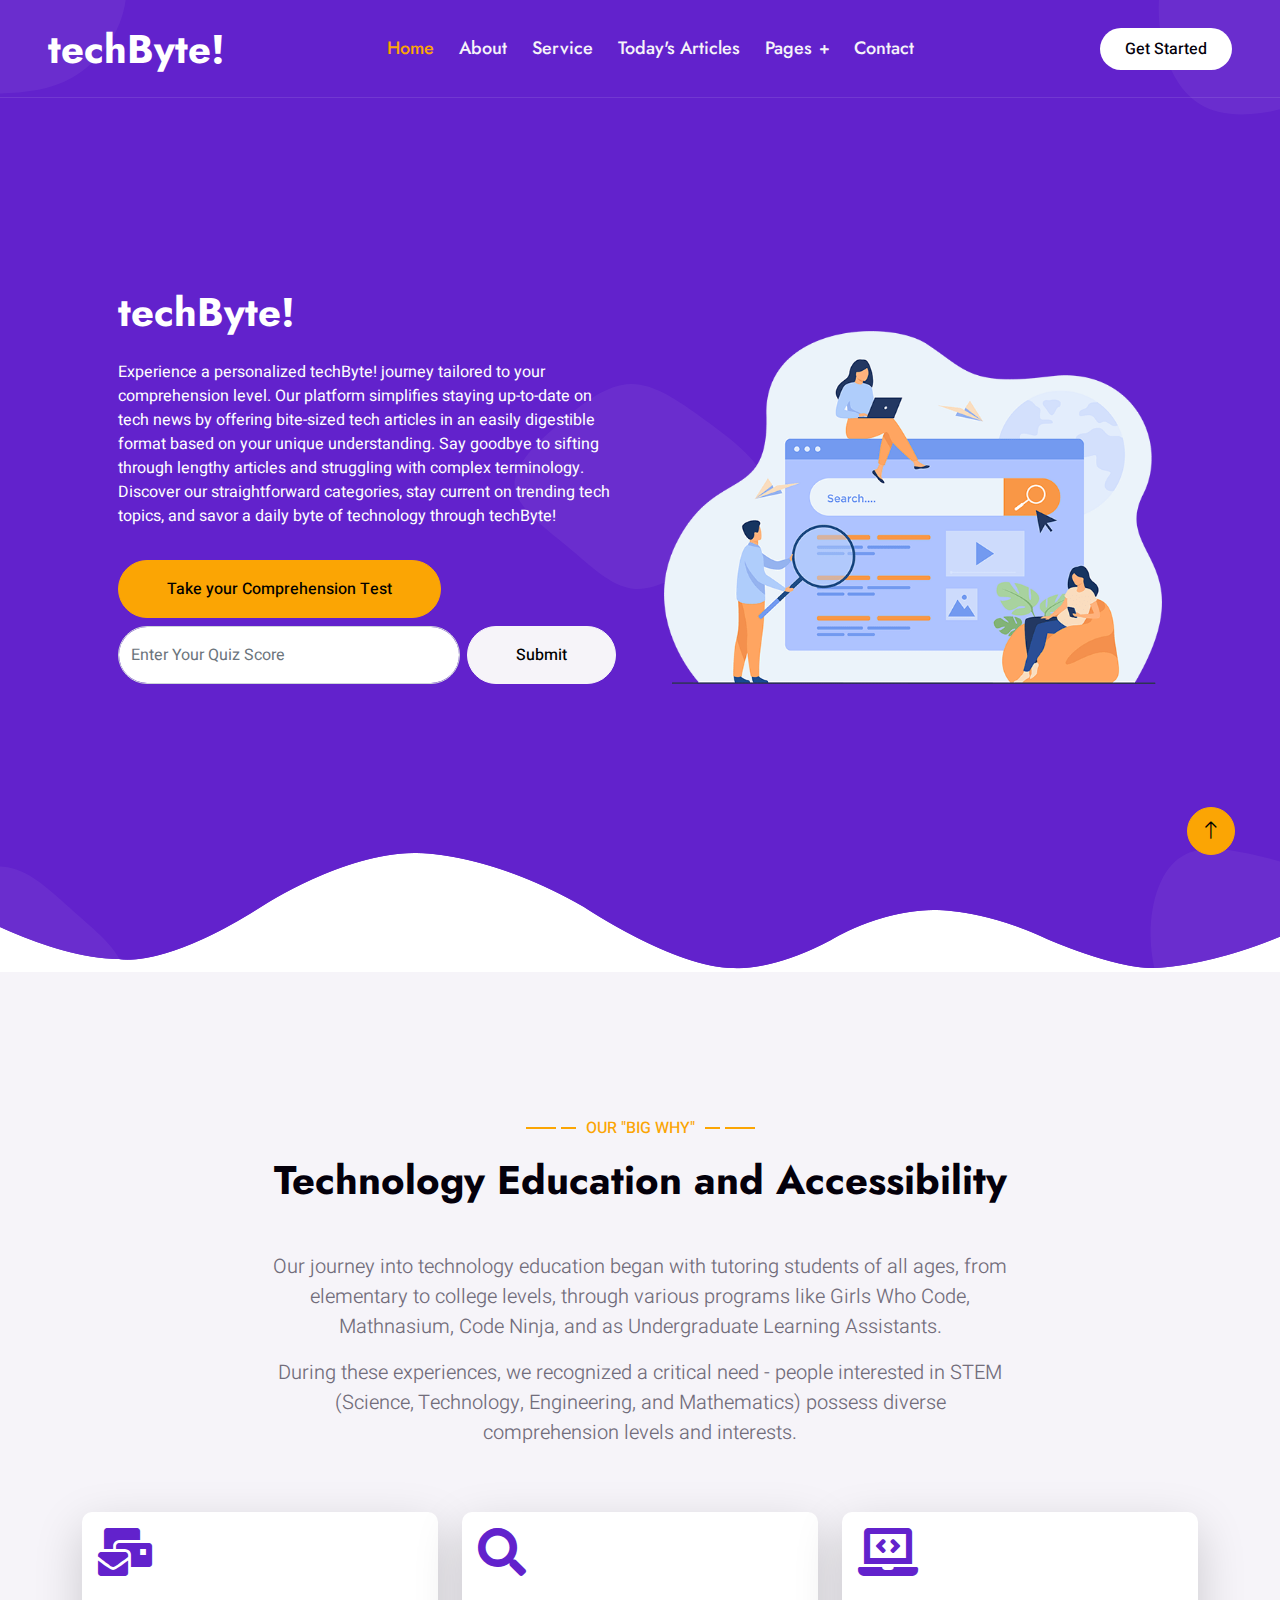
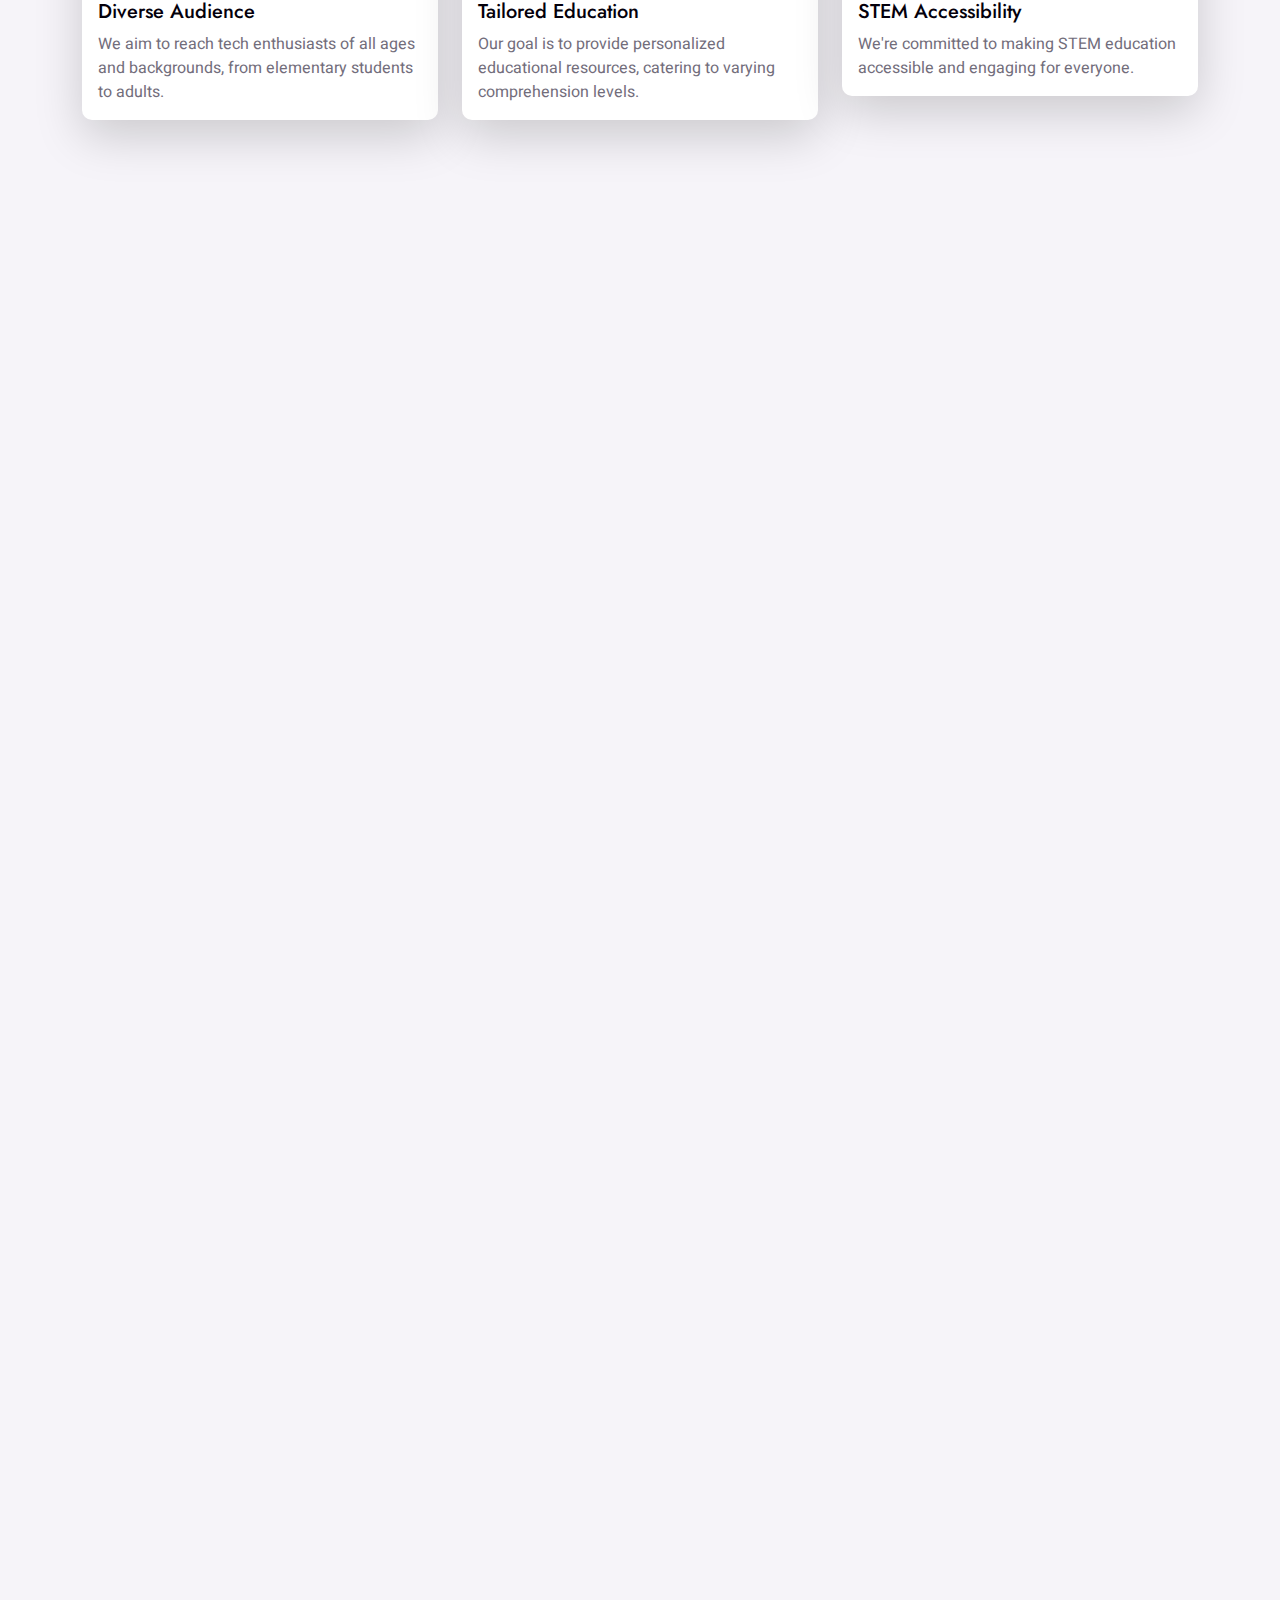
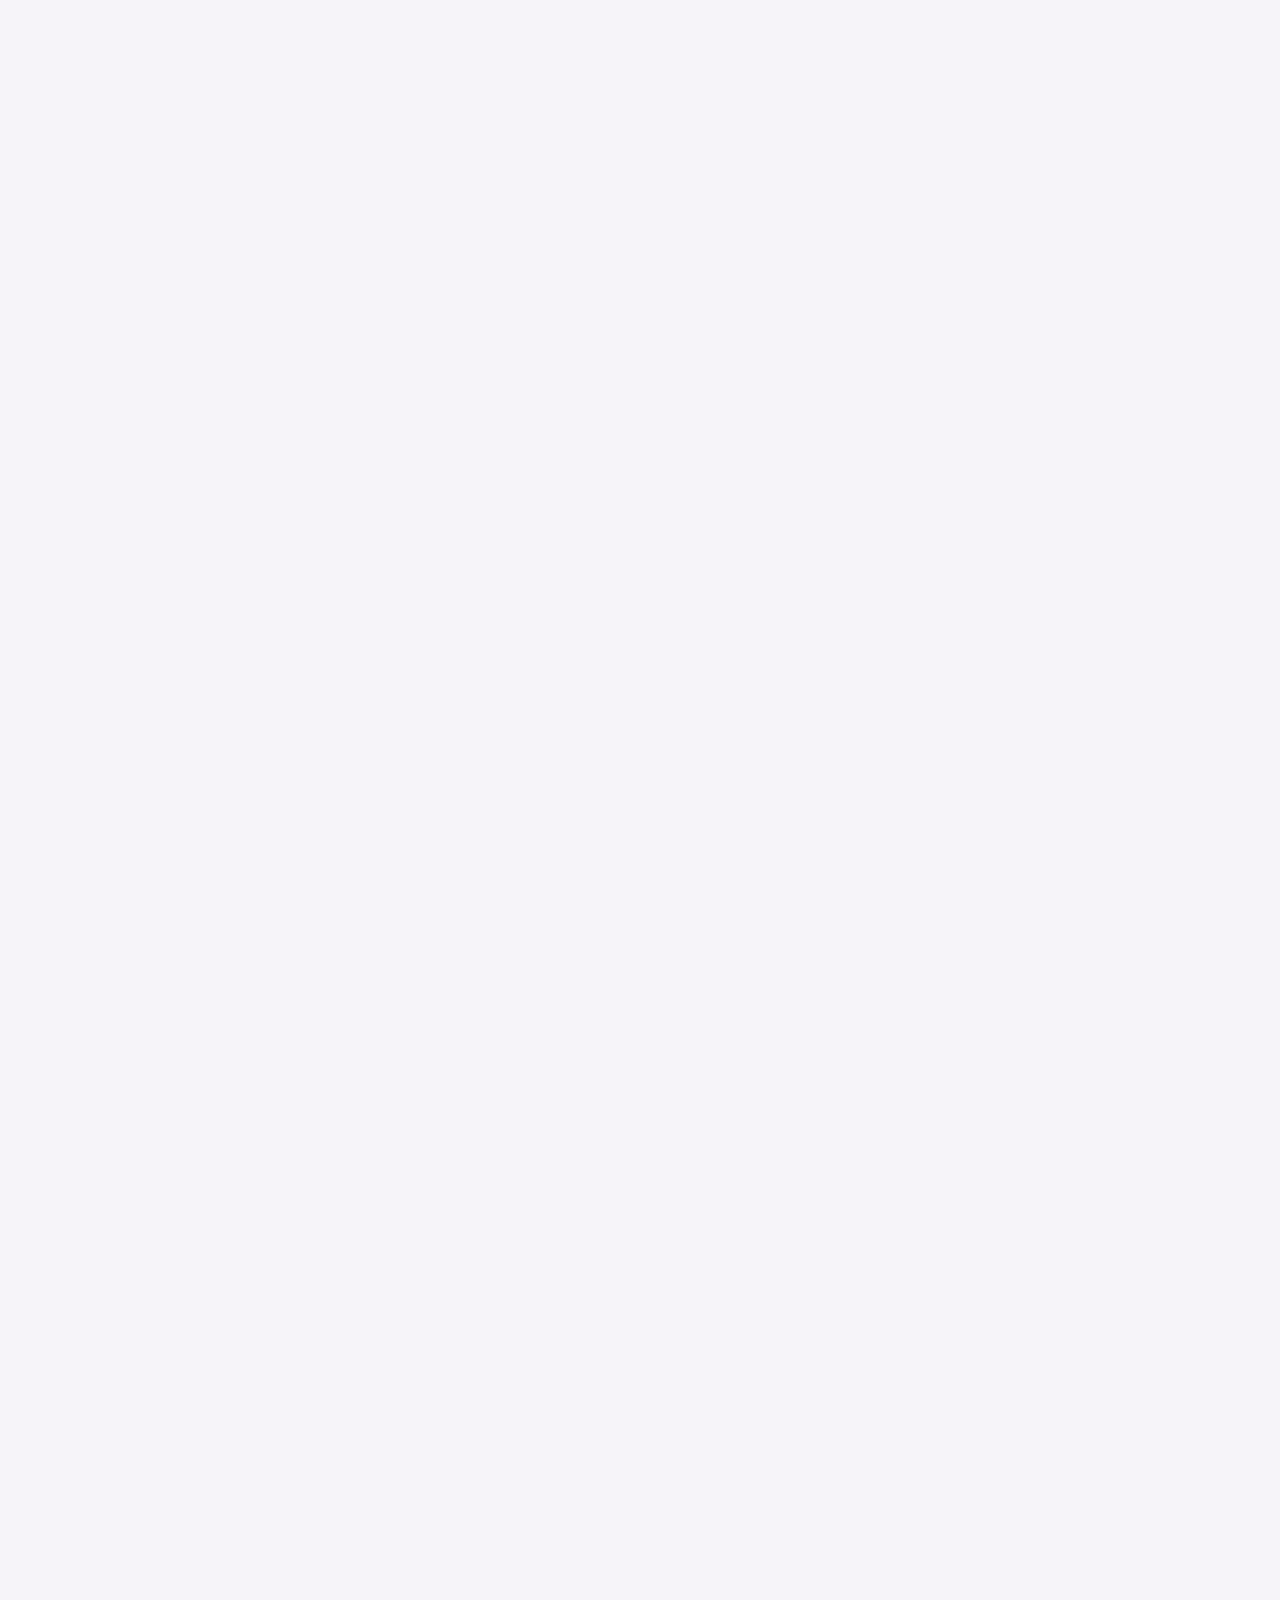
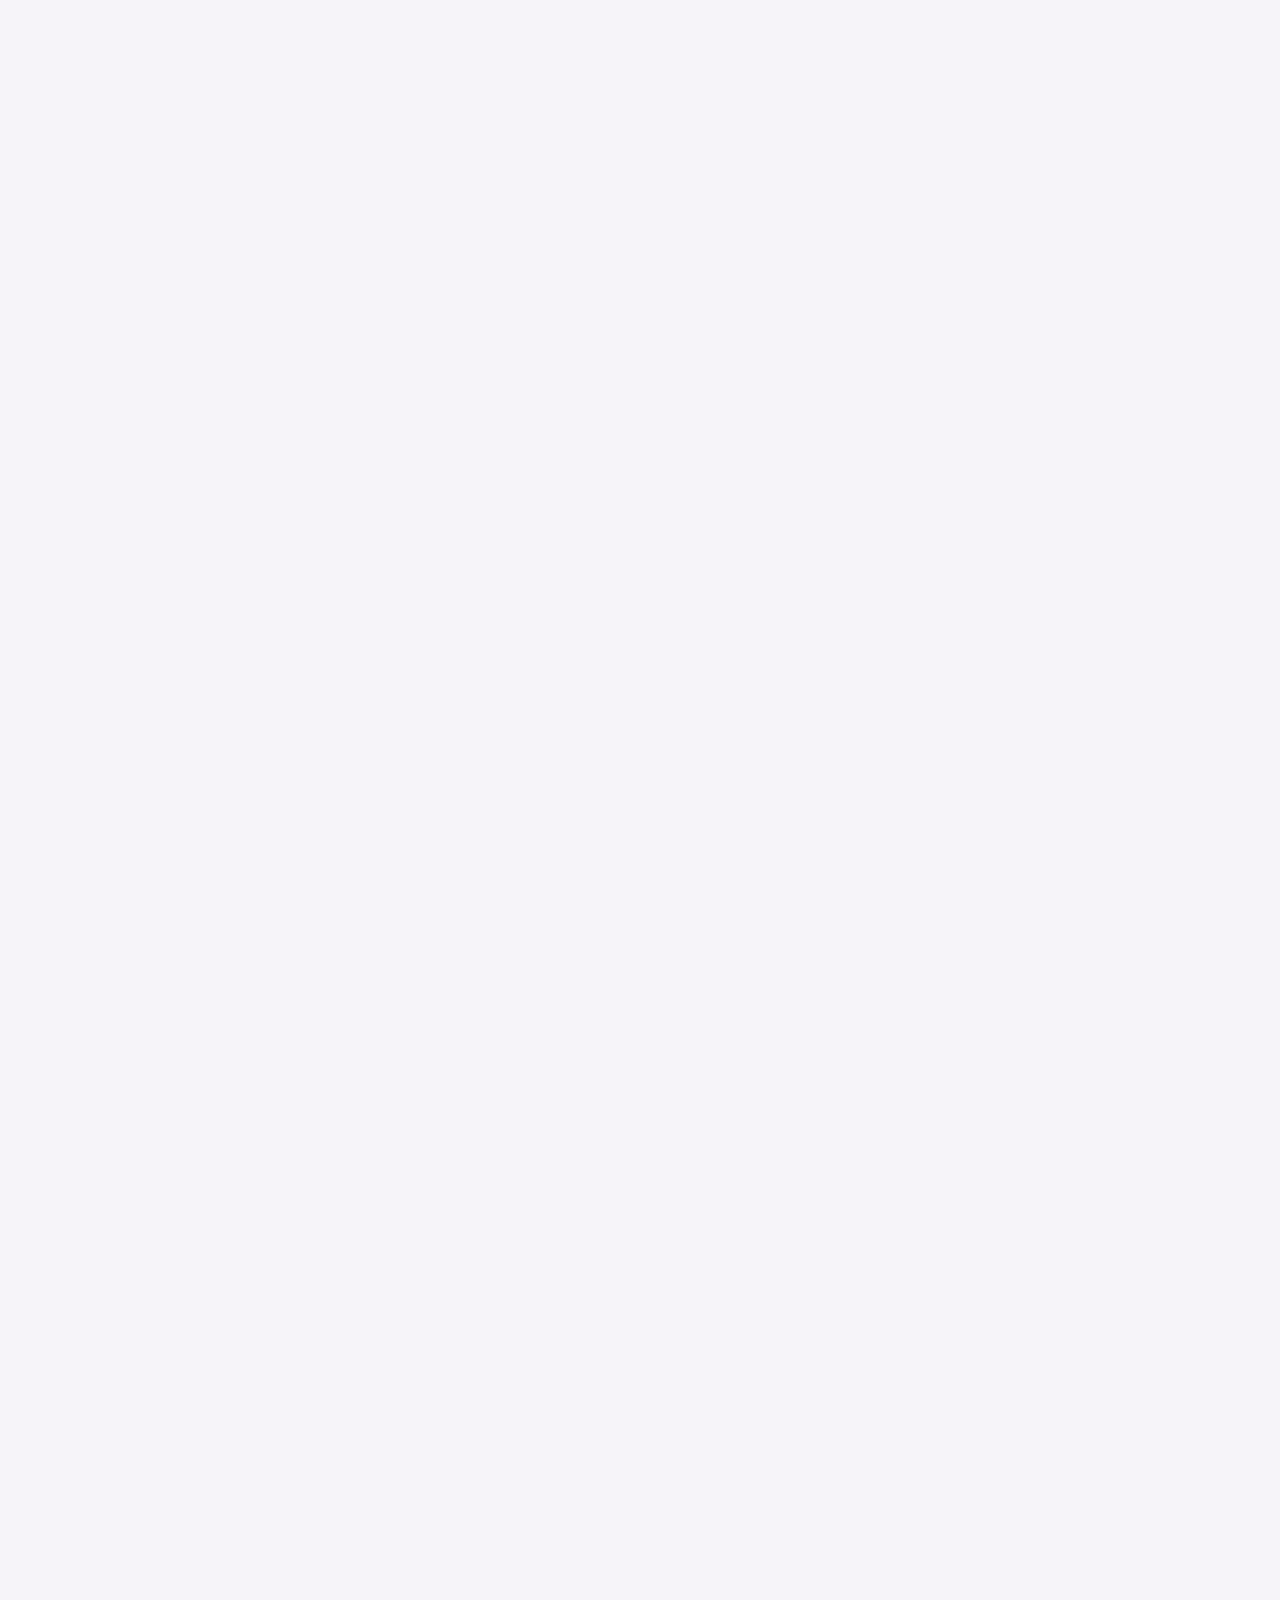
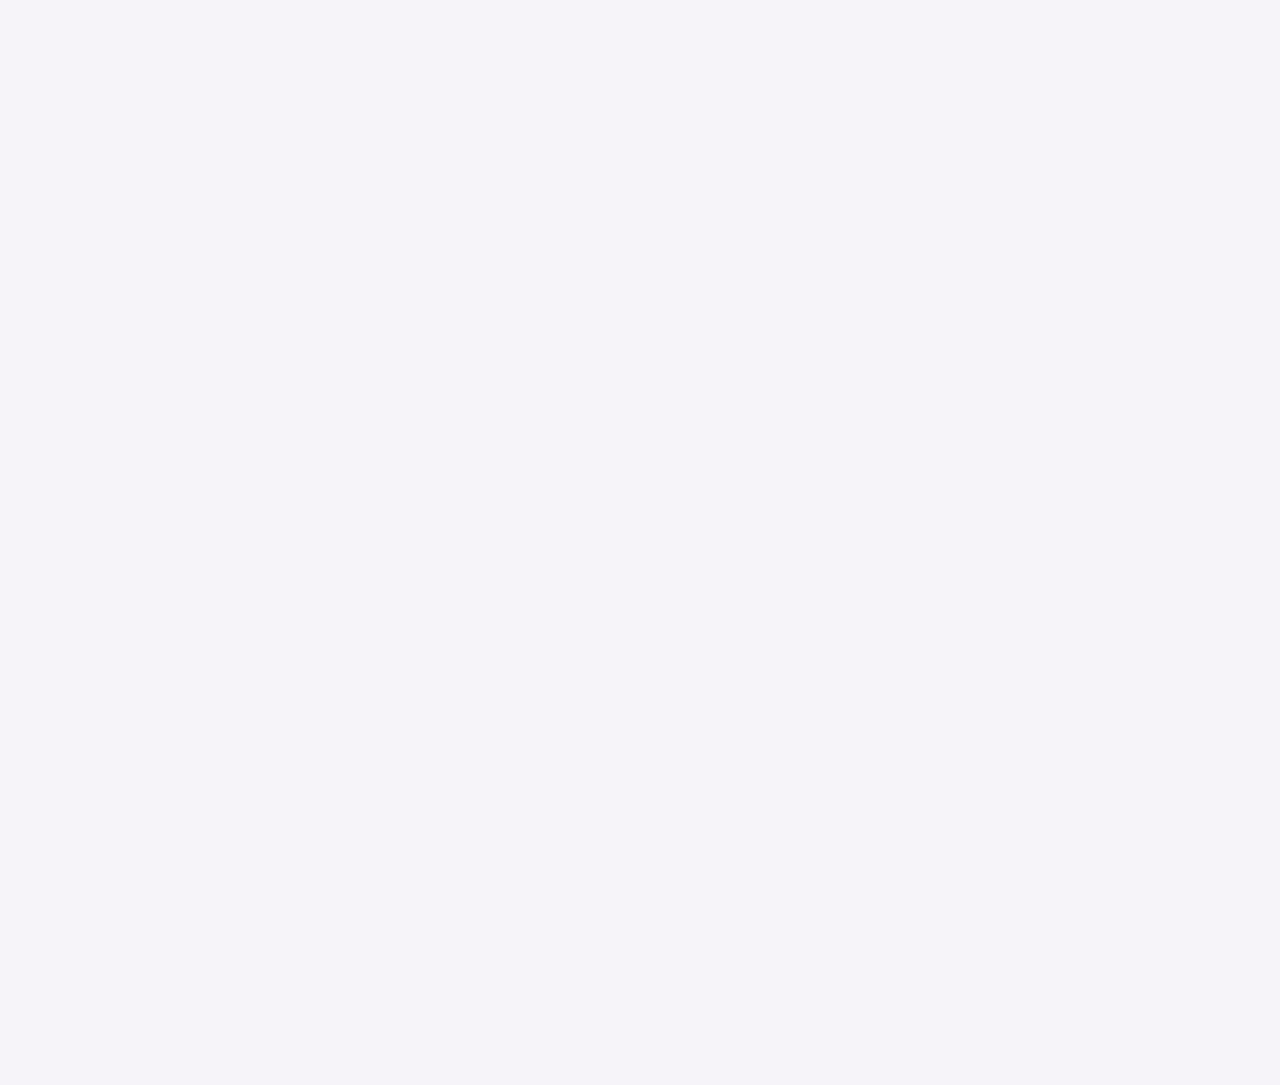
<file: Desktop/typeByte/index.html>
<!DOCTYPE html>
<html lang="en">

<head>
    <meta charset="utf-8">
    <title>DGital - Digital Agency HTML Template</title>
    <meta content="width=device-width, initial-scale=1.0" name="viewport">
    <meta content="" name="keywords">
    <meta content="" name="description">

    <!-- Favicon -->
    <link href="img/favicon.ico" rel="icon">

    <!-- Google Web Fonts -->
    <link rel="preconnect" href="https://fonts.googleapis.com">
    <link rel="preconnect" href="https://fonts.gstatic.com" crossorigin>
    <link href="https://fonts.googleapis.com/css2?family=Heebo:wght@400;500&family=Jost:wght@500;600;700&display=swap" rel="stylesheet"> 

    <!-- Icon Font Stylesheet -->
    <link href="https://cdnjs.cloudflare.com/ajax/libs/font-awesome/5.10.0/css/all.min.css" rel="stylesheet">
    <link href="https://cdn.jsdelivr.net/npm/bootstrap-icons@1.4.1/font/bootstrap-icons.css" rel="stylesheet">

    <!-- Libraries Stylesheet -->
    <link href="lib/animate/animate.min.css" rel="stylesheet">
    <link href="lib/owlcarousel/assets/owl.carousel.min.css" rel="stylesheet">
    <link href="lib/lightbox/css/lightbox.min.css" rel="stylesheet">

    <!-- Customized Bootstrap Stylesheet -->
    <link href="css/bootstrap.min.css" rel="stylesheet">

    <!-- Template Stylesheet -->
    <link href="css/style.css" rel="stylesheet">
</head>

<body>
    <div class="container-fluid bg-white p-0">
        <!-- Spinner Start -->
        <div id="spinner" class="show bg-white position-fixed translate-middle w-100 vh-100 top-50 start-50 d-flex align-items-center justify-content-center">
            <div class="spinner-grow text-primary" style="width: 3rem; height: 3rem;" role="status">
                <span class="sr-only">Loading...</span>
            </div>
        </div>
        <!-- Spinner End -->

        <!-- Navbar & Hero Start -->
        <div class="container-fluid position-relative p-0">
            <nav class="navbar navbar-expand-lg navbar-light px-4 px-lg-5 py-3 py-lg-0">
                <a href="" class="navbar-brand p-0">
                    <h1 class="m-0">techByte!</h1>
                    <!-- <img src="img/logo.png" alt="Logo"> -->
                </a>
                <button class="navbar-toggler" type="button" data-bs-toggle="collapse" data-bs-target="#navbarCollapse">
                    <span class="fa fa-bars"></span>
                </button>
                <div class="collapse navbar-collapse" id="navbarCollapse">
                    <div class="navbar-nav mx-auto py-0">
                        <a href="index.html" class="nav-item nav-link active">Home</a>
                        <a href="about.html" class="nav-item nav-link">About</a>
                        <a href="service.html" class="nav-item nav-link">Service</a>
                        <a href="project.html" class="nav-item nav-link">Today's Articles</a>
                        <div class="nav-item dropdown">
                            <a href="#" class="nav-link dropdown-toggle" data-bs-toggle="dropdown">Pages</a>
                            <div class="dropdown-menu m-0">
                                <a href="team.html" class="dropdown-item">Our Team</a>
                            </div>
                        </div>
                        <a href="contact.html" class="nav-item nav-link">Contact</a>
                    </div>
                    <a href="" class="btn rounded-pill py-2 px-4 ms-3 d-none d-lg-block">Get Started</a>
                </div>
            </nav>

            <!--  techByte!  Section -->

            <div class="bg-primary hero-header px-0"> <!-- Add px-0 for full-width -->
                <div class="container px-lg-5">
                    <div class="row g-5 align-items-end">
                        <div class="col-lg-6 text-center text-lg-start">
                            <h1 class="text-white mb-4 animated slideInDown">techByte!</h1>
                            <p class="text-white pb-3 animated slideInDown">Experience a personalized techByte! journey tailored to your comprehension level. Our platform simplifies staying up-to-date on tech news by offering bite-sized tech articles in an easily digestible format based on your unique understanding. Say goodbye to sifting through lengthy articles and struggling with complex terminology. Discover our straightforward categories, stay current on trending tech topics, and savor a daily byte of technology through techByte!</p>
                            <a href="https://www.proprofs.com/quiz-school/story.php?title=what-reading-level-are-you" class="btn btn-secondary py-sm-3 px-sm-5 rounded-pill me-3 mb-2 animated slideInLeft" target="_blank">Take your Comprehension Test</a>
                            <form class="animated slideInRight">
                                <div class="input-group">
                                    <input type="text" class="form-control py-sm-3 rounded-pill me-2" placeholder="Enter Your Quiz Score">
                                    <div class="input-group-append">
                                        <button type="submit" class="btn btn-light py-sm-3 px-sm-5 rounded-pill">Submit</button>
                                    </div>
                                </div>
                            </form>
                        </div>
                        <div class="col-lg-6 text-center text-lg-start">
                            <img class="img-fluid animated zoomIn" src="img/hero.png" alt="">
                        </div>
                    </div>
                </div>
            </div>
 
 
            <!-- End techByte!  Section -->
        </div>
        <!-- Navbar & Hero End -->
    </div>

        <!-- Why We Chose This Project Section -->
        <section class="py-5 bg-light">
            <div class="container">
                <div class="row justify-content-center mb-5">
                    <div class="col-lg-8 text-center">
                        <p class="section-title text-secondary justify-content-center"><span></span>Our "Big Why"<span></span></p>
                        <h1 class="mb-5">Technology Education and Accessibility</h1>
                        <p class="lead">Our journey into technology education began with tutoring students of all ages, from elementary to college levels, through various programs like Girls Who Code, Mathnasium, Code Ninja, and as Undergraduate Learning Assistants.</p>
                        <p class="lead">During these experiences, we recognized a critical need - people interested in STEM (Science, Technology, Engineering, and Mathematics) possess diverse comprehension levels and interests.</p>
                    </div>
                </div>
                <div class="row">
                    <div class="col-lg-4 col-md-6 mb-4">
                        <div class="card border-0 shadow-lg">
                            <div class="card-body">
                                <i class="fa fa-3x fa-mail-bulk text-primary mb-4"></i>
                                <h5 class="card-title">Diverse Audience</h5>
                                <p class="card-text">We aim to reach tech enthusiasts of all ages and backgrounds, from elementary students to adults.</p>
                            </div>
                        </div>
                    </div>
                    <div class="col-lg-4 col-md-6 mb-4">
                        <div class="card border-0 shadow-lg">
                            <div class="card-body">
                                <i class="fa fa-3x fa-search text-primary mb-4"></i>
                                <h5 class="card-title">Tailored Education</h5>
                                <p class="card-text">Our goal is to provide personalized educational resources, catering to varying comprehension levels.</p>
                            </div>
                        </div>
                    </div>
                    <div class="col-lg-4 col-md-6 mb-4">
                        <div class="card border-0 shadow-lg">
                            <div class="card-body">
                                <i class="fa fa-3x fa-laptop-code text-primary mb-4"></i>
                                <h5 class="card-title">STEM Accessibility</h5>
                                <p class="card-text">We're committed to making STEM education accessible and engaging for everyone.</p>
                            </div>
                        </div>
                    </div>
                </div>
            </div>
        </section>
        <!-- End Why We Chose This Project Section -->




        <!-- About Start -->

        <div class="container-xxl py-5">
            <div class="container py-5 px-lg-5">
                <div class="row g-5 align-items-center">
                    <div class="col-lg-6 wow fadeInUp" data-wow-delay="0.1s">
                        <p class="section-title text-secondary">Our Mission<span></span></p>
                        <h1 class="mb-5">Empowering Tech Enthusiasts of All Levels</h1>
                        <p class="mb-4">Welcome to our initiative, dedicated to making technology and professional development accessible to individuals of varying comprehension levels. We believe that everyone should have the opportunity to excel in the tech industry.</p>
                        <p class="mb-4">To get started, you can take our Comprehension Level Test. If you already know your score, you can skip the quiz and proceed. Upon submitting your score or skipping the quiz, you will be directed to curated articles in the following categories that correspond to your reading level:</p>
                        <ul class="mb-4">
                            <li>Technology</li>
                            <li>Tech Current Events</li>
                            <li>The Importance of Diversity in the Tech Industry</li>
                            <li>Professional Development for Improving Soft Skills</li>
                        </ul>
                    </div>
                    <div class="col-lg-6">
                        <img class="img-fluid wow zoomIn" data-wow-delay="0.5s" src="img/about.png" alt="Illustration of Tech Enthusiasts">
                    </div>
                </div>
            </div>
        </div>
        <!-- About End -->




        <!-- Facts Start -->
        <div class="container-fluid bg-primary fact py-5 wow fadeInUp" data-wow-delay="0.1s">
            <div class="container py-5 px-lg-5">
                <div class="row g-4">
                    <div class="col-md-6 col-lg-3 text-center wow fadeIn" data-wow-delay="0.1s">
                        <i class="fa fa-certificate fa-3x text-secondary mb-3"></i>
                        <h1 class="text-white mb-2" data-toggle="counter-up">4</h1>
                        <p class="text-white mb-0">Topics</p>
                    </div>
                    <div class="col-md-6 col-lg-3 text-center wow fadeIn" data-wow-delay="0.5s">
                        <i class="fa fa-users fa-3x text-secondary mb-3"></i>
                        <h1 class="text-white mb-2" data-toggle="counter-up">1000</h1>
                        <p class="text-white mb-0">Potential Students Benefited</p>
                    </div>
                    <div class="col-md-6 col-lg-3 text-center wow fadeIn" data-wow-delay="0.7s">
                        <i class="fa fa-check fa-3x text-secondary mb-3"></i>
                        <h1 class="text-white mb-2" data-toggle="counter-up">20</h1>
                        <p class="text-white mb-0">Percent Increase in Content Engagement</p>
                    </div>
                    <div class="col-md-6 col-lg-3 text-center wow fadeIn" data-wow-delay="0.3s">
                        <i class="fa fa-users-cog fa-3x text-secondary mb-3"></i>
                        <h1 class="text-white mb-2" data-toggle="counter-up">100</h1>
                        <p class="text-white mb-0">Articles Curated</p>
                    </div>
                </div>
            </div>
        </div>
        <!-- End Facts Section -->


        <!-- Service Start -->
        <div class="container-xxl py-5">
            <div class="container py-5 px-lg-5">
                <div class="wow fadeInUp" data-wow-delay="0.1s">
                    <p class="section-title text-secondary justify-content-center"><span></span>Our Services<span></span></p>
                    <h1 class="text-center mb-5">How We Empower Tech Enthusiasts</h1>
                </div>
                <div class="row g-4">
                    <div class="col-lg-4 col-md-6 wow fadeInUp" data-wow-delay="0.1s">
                        <div class="service-item d-flex flex-column text-center rounded">
                            <div class="service-icon flex-shrink-0">
                                <i class="fa fa-search fa-2x"></i>
                            </div>
                            <h5 class="mb-3">Comprehension Level Test</h5>
                            <p class="m-0">Assess your tech knowledge with our Comprehension Level Test to tailor your learning journey.</p>
                            <a class="btn btn-square" href=""><i class="fa fa-arrow-right"></i></a>
                        </div>
                    </div>
                    <div class="col-lg-4 col-md-6 wow fadeInUp" data-wow-delay="0.3s">
                        <div class="service-item d-flex flex-column text-center rounded">
                            <div class="service-icon flex-shrink-0">
                                <i class="fa fa-laptop-code fa-2x"></i>
                            </div>
                            <h5 class="mb-3">Technology Articles</h5>
                            <p class="m-0">Explore tech articles tailored to your comprehension level, covering a wide range of topics.</p>
                            <a class="btn btn-square" href=""><i class="fa fa-arrow-right"></i></a>
                        </div>
                    </div>
                    <div class="col-lg-4 col-md-6 wow fadeInUp" data-wow-delay="0.5s">
                        <div class="service-item d-flex flex-column text-center rounded">
                            <div class="service-icon flex-shrink-0">
                                <i class="fab fa-facebook-f fa-2x"></i>
                            </div>
                            <h5 class="mb-3">Tech Current Events</h5>
                            <p class="m-0">Stay updated with the latest tech trends and events tailored to your reading level.</p>
                            <a class="btn btn-square" href=""><i class="fa fa-arrow-right"></i></a>
                        </div>
                    </div>
                    <div class="col-lg-4 col-md-6 wow fadeInUp" data-wow-delay="0.1s">
                        <div class="service-item d-flex flex-column text-center rounded">
                            <div class="service-icon flex-shrink-0">
                                <i class="fa fa-mail-bulk fa-2x"></i>
                            </div>
                            <h5 class="mb-3">Diversity in Tech</h5>
                            <p class="m-0">Explore articles highlighting the importance of diversity in the tech industry, tailored to your comprehension level.</p>
                            <a class="btn btn-square" href=""><i class="fa fa-arrow-right"></i></a>
                        </div>
                    </div>
                    <div class="col-lg-4 col-md-6 wow fadeInUp" data-wow-delay="0.3s">
                        <div class="service-item d-flex flex-column text-center rounded">
                            <div class="service-icon flex-shrink-0">
                                <i class="fa fa-thumbs-up fa-2x"></i>
                            </div>
                            <h5 class="mb-3">Professional Development</h5>
                            <p class="m-0">Enhance your soft skills and career development through articles tailored to your reading level.</p>
                            <a class="btn btn-square" href=""><i class="fa fa-arrow-right"></i></a>
                        </div>
                    </div>
                </div>
            </div>
        </div>
        <!-- Service End -->
   

        <!-- Newsletter Start -->
        <div class="container-fluid bg-primary newsletter py-5 wow fadeInUp" data-wow-delay="0.1s">
            <div class="container py-5 px-lg-5">
                <div class="row justify-content-center">
                    <div class="col-lg-7 text-center">
                        <p class="section-title text-white justify-content-center"><span></span>Newsletter<span></span></p>
                        <h1 class="text-center text-white mb-4">Stay Always In Touch</h1>
                        <p class="text-white mb-4">Subscribe to our daily newsletter and savor a byte of techByte! each day, receiving the freshest tech updates, trends, and exclusive offers directly in your inbox.</p>
                        <div class="position-relative w-100 mt-3">
                            <input class="form-control border-0 rounded-pill w-100 ps-4 pe-5" type="text" placeholder="Enter Your Email" style="height: 48px;">
                            <button type="button" class="btn shadow-none position-absolute top-0 end-0 mt-1 me-2"><i class="fa fa-paper-plane text-primary fs-4"></i></button>
                        </div>
                    </div>
                </div>
            </div>
        </div>
        <!-- Newsletter End -->


        <!-- Articles Start -->
        <div class="container-xxl py-5">
            <div class="container py-5 px-lg-5">
                <div class="wow fadeInUp" data-wow-delay="0.1s">
                    <p class="section-title text-secondary justify-content-center"><span></span>Our Projects<span></span></p>
                    <h1 class="text-center mb-5">Recently Completed Projects</h1>
                </div>
                <div class="row mt-n2 wow fadeInUp" data-wow-delay="0.3s">
                    <div class="col-12 text-center">
                        <ul class="list-inline mb-5" id="portfolio-flters">
                            <li class="mx-2 active" data-filter="*">All</li>
                            <li class="mx-2" data-filter=".first">Web Design</li>
                            <li class="mx-2" data-filter=".second">Graphic Design</li>
                        </ul>
                    </div>
                </div>
                <div class="row g-4 portfolio-container">
                    <div class="col-lg-4 col-md-6 portfolio-item first wow fadeInUp" data-wow-delay="0.1s">
                        <div class="rounded overflow-hidden">
                            <div class="position-relative overflow-hidden">
                                <img class="img-fluid w-100" src="img/portfolio-1.jpg" alt="">
                                <div class="portfolio-overlay">
                                    <a class="btn btn-square btn-outline-light mx-1" href="img/portfolio-1.jpg" data-lightbox="portfolio"><i class="fa fa-eye"></i></a>
                                    <a class="btn btn-square btn-outline-light mx-1" href=""><i class="fa fa-link"></i></a>
                                </div>
                            </div>
                            <div class="bg-light p-4">
                                <p class="text-primary fw-medium mb-2">UI / UX Design</p>
                                <h5 class="lh-base mb-0">Digital Agency Website Design And Development</a>
                            </div>
                        </div>
                    </div>
                    <div class="col-lg-4 col-md-6 portfolio-item second wow fadeInUp" data-wow-delay="0.3s">
                        <div class="rounded overflow-hidden">
                            <div class="position-relative overflow-hidden">
                                <img class="img-fluid w-100" src="img/portfolio-2.jpg" alt="">
                                <div class="portfolio-overlay">
                                    <a class="btn btn-square btn-outline-light mx-1" href="img/portfolio-2.jpg" data-lightbox="portfolio"><i class="fa fa-eye"></i></a>
                                    <a class="btn btn-square btn-outline-light mx-1" href=""><i class="fa fa-link"></i></a>
                                </div>
                            </div>
                            <div class="bg-light p-4">
                                <p class="text-primary fw-medium mb-2">UI / UX Design</p>
                                <h5 class="lh-base mb-0">Digital Agency Website Design And Development</a>
                            </div>
                        </div>
                    </div>
                    <div class="col-lg-4 col-md-6 portfolio-item first wow fadeInUp" data-wow-delay="0.5s">
                        <div class="rounded overflow-hidden">
                            <div class="position-relative overflow-hidden">
                                <img class="img-fluid w-100" src="img/portfolio-3.jpg" alt="">
                                <div class="portfolio-overlay">
                                    <a class="btn btn-square btn-outline-light mx-1" href="img/portfolio-3.jpg" data-lightbox="portfolio"><i class="fa fa-eye"></i></a>
                                    <a class="btn btn-square btn-outline-light mx-1" href=""><i class="fa fa-link"></i></a>
                                </div>
                            </div>
                            <div class="bg-light p-4">
                                <p class="text-primary fw-medium mb-2">UI / UX Design</p>
                                <h5 class="lh-base mb-0">Digital Agency Website Design And Development</a>
                            </div>
                        </div>
                    </div>
                    <div class="col-lg-4 col-md-6 portfolio-item second wow fadeInUp" data-wow-delay="0.1s">
                        <div class="rounded overflow-hidden">
                            <div class="position-relative overflow-hidden">
                                <img class="img-fluid w-100" src="img/portfolio-4.jpg" alt="">
                                <div class="portfolio-overlay">
                                    <a class="btn btn-square btn-outline-light mx-1" href="img/portfolio-4.jpg" data-lightbox="portfolio"><i class="fa fa-eye"></i></a>
                                    <a class="btn btn-square btn-outline-light mx-1" href=""><i class="fa fa-link"></i></a>
                                </div>
                            </div>
                            <div class="bg-light p-4">
                                <p class="text-primary fw-medium mb-2">UI / UX Design</p>
                                <h5 class="lh-base mb-0">Digital Agency Website Design And Development</a>
                            </div>
                        </div>
                    </div>
                    <div class="col-lg-4 col-md-6 portfolio-item first wow fadeInUp" data-wow-delay="0.3s">
                        <div class="rounded overflow-hidden">
                            <div class="position-relative overflow-hidden">
                                <img class="img-fluid w-100" src="img/portfolio-5.jpg" alt="">
                                <div class="portfolio-overlay">
                                    <a class="btn btn-square btn-outline-light mx-1" href="img/portfolio-5.jpg" data-lightbox="portfolio"><i class="fa fa-eye"></i></a>
                                    <a class="btn btn-square btn-outline-light mx-1" href=""><i class="fa fa-link"></i></a>
                                </div>
                            </div>
                            <div class="bg-light p-4">
                                <p class="text-primary fw-medium mb-2">UI / UX Design</p>
                                <h5 class="lh-base mb-0">Digital Agency Website Design And Development</a>
                            </div>
                        </div>
                    </div>
                    <div class="col-lg-4 col-md-6 portfolio-item second wow fadeInUp" data-wow-delay="0.5s">
                        <div class="rounded overflow-hidden">
                            <div class="position-relative overflow-hidden">
                                <img class="img-fluid w-100" src="img/portfolio-6.jpg" alt="">
                                <div class="portfolio-overlay">
                                    <a class="btn btn-square btn-outline-light mx-1" href="img/portfolio-6.jpg" data-lightbox="portfolio"><i class="fa fa-eye"></i></a>
                                    <a class="btn btn-square btn-outline-light mx-1" href=""><i class="fa fa-link"></i></a>
                                </div>
                            </div>
                            <div class="bg-light p-4">
                                <p class="text-primary fw-medium mb-2">UI / UX Design</p>
                                <h5 class="lh-base mb-0">Digital Agency Website Design And Development</a>
                            </div>
                        </div>
                    </div>
                </div>
            </div>
        </div>
        <!-- Projects End -->


        <!-- Team Start -->
        <div class="container-xxl py-5">
            <div class="container py-5 px-lg-5">
                <div class="wow fadeInUp" data-wow-delay="0.1s">
                    <p class="section-title text-secondary justify-content-center"><span></span>Our Team<span></span></p>
                    <h1 class="text-center mb-5">Our Team Members</h1>
                </div>
                <div class="row g-4">
                    <div class="col-lg-4 col-md-6 wow fadeInUp" data-wow-delay="0.1s">
                        <div class="team-item bg-light rounded">
                            <div class="text-center border-bottom p-4">
                                <img class="img-fluid rounded-circle mb-4" src="img/team-1.jpg" alt="">
                                <h5>Tanvi Pulipaka</h5>
                                <span>CS & Info Science</span>
                            </div>
                            <div class="d-flex justify-content-center p-4">
                               
                                <a class="btn btn-square mx-1" href="https://www.linkedin.com/in/tanvipulipaka/"><i class="fab fa-linkedin-in"></i></a>
                            </div>
                        </div>
                    </div>
                    <div class="col-lg-4 col-md-6 wow fadeInUp" data-wow-delay="0.3s">
                        <div class="team-item bg-light rounded">
                            <div class="text-center border-bottom p-4">
                                <img class="img-fluid rounded-circle mb-4" src="img/team-2.jpg" alt="">
                                <h5>Siya Yeolekar</h5>
                                <span>CS & Statistics</span>
                            </div>
                            <div class="d-flex justify-content-center p-4">
                                <a class="btn btn-square mx-1" href="https://www.linkedin.com/in/siyayeolekar/"><i class="fab fa-linkedin-in"></i></a>
                            </div>
                        </div>
                    </div>
                    <div class="col-lg-4 col-md-6 wow fadeInUp" data-wow-delay="0.5s">
                        <div class="team-item bg-light rounded">
                            <div class="text-center border-bottom p-4">
                                <img class="img-fluid rounded-circle mb-4" src="img/team-3.jpg" alt="">
                                <h5>Sanaa Dalvi</h5>
                                <span>CS & Biology</span>
                            </div>
                            <div class="d-flex justify-content-center p-4">
                               
                                <a class="btn btn-square mx-1" href="https://www.linkedin.com/in/sanaa-dalvi-a0b436283/"><i class="fab fa-linkedin-in"></i></a>
                            </div>
                        </div>
                    </div>
                </div>
            </div>
        </div>
        <!-- Team End -->
        

        <!-- Footer Start -->
        <div class="container-fluid bg-primary text-light footer wow fadeIn" data-wow-delay="0.1s">
            <div class="container py-5 px-lg-5">
                <div class="row g-5">
                    <div class="col-md-6 col-lg-3">
                        <p class="section-title text-white h5 mb-4">Address<span></span></p>
                        <p><i class="fa fa-map-marker-alt me-3"></i>232 S Columbia St, Chapel Hill, NC 27514</p>
                        <p><i class="fa fa-phone-alt me-3"></i>+484 350 5087</p>
                        <p><i class="fa fa-envelope me-3"></i>techByte@gmail.com</p>
                        <div class="d-flex pt-2">
                            <a class="btn btn-outline-light btn-social" href=""><i class="fab fa-twitter"></i></a>
                            <a class="btn btn-outline-light btn-social" href=""><i class="fab fa-facebook-f"></i></a>
                            <a class="btn btn-outline-light btn-social" href=""><i class="fab fa-instagram"></i></a>
                            <a class="btn btn-outline-light btn-social" href=""><i class="fab fa-linkedin-in"></i></a>
                        </div>
                    </div>
                    <div class="col-md-6 col-lg-3">
                        <p class="section-title text-white h5 mb-4">Quick Link<span></span></p>
                        <a class="btn btn-link" href="about.html">About Us</a>
                        <a class="btn btn-link" href="service.html"> Service</a>
                        <a class="btn btn-link" href="articles.html">Articles</a>
                        <a class="btn btn-link" href="contact.html">Contact Us</a>
                        
                    </div>
                    <div class="col-md-6 col-lg-3">
                        <p class="section-title text-white h5 mb-4">Gallery<span></span></p>
                        <div class="row g-2">
                            <div class="col-4">
                                <img class="img-fluid" src="img/portfolio-1.jpg" alt="Image">
                            </div>
                            <div class="col-4">
                                <img class="img-fluid" src="img/portfolio-2.jpg" alt="Image">
                            </div>
                            <div class="col-4">
                                <img class="img-fluid" src="img/portfolio-3.jpg" alt="Image">
                            </div>
                            <div class="col-4">
                                <img class="img-fluid" src="img/portfolio-4.jpg" alt="Image">
                            </div>
                            <div class="col-4">
                                <img class="img-fluid" src="img/portfolio-5.jpg" alt="Image">
                            </div>
                            <div class="col-4">
                                <img class="img-fluid" src="img/portfolio-6.jpg" alt="Image">
                            </div>
                        </div>
                    </div>
                    <div class="col-md-6 col-lg-3">
                        <p class="section-title text-white h5 mb-4">Newsletter<span></span></p>
                        <p>Subscribe to our daily newsletter and get a taste of techByte! every day, with the latest tech updates, trends, and exclusive offers delivered right to your inbox.</p>
                        <div class="position-relative w-100 mt-3">
                            <input class="form-control border-0 rounded-pill w-100 ps-4 pe-5" type="text" placeholder="Your Email" style="height: 48px;">
                            <button type="button" class="btn shadow-none position-absolute top-0 end-0 mt-1 me-2"><i class="fa fa-paper-plane text-primary fs-4"></i></button>
                        </div>
                    </div>
                </div>
            </div>
            <div class="container px-lg-5">
                <div class="copyright">
                    <div class="row">
                        <div class="col-md-6 text-center text-md-start mb-3 mb-md-0">
                            &copy; <a class="border-bottom" href="#">techByte!</a>, All Right Reserved. 
							
							<!--/*** This template is free as long as you keep the footer author’s credit link/attribution link/backlink. If you'd like to use the template without the footer author’s credit link/attribution link/backlink, you can purchase the Credit Removal License from "https://htmlcodex.com/credit-removal". Thank you for your support. ***/-->
							Designed By <a class="border-bottom" href="https://htmlcodex.com">HTML Codex</a>
                        </div>
                        
                    </div>
                </div>
            </div>
        </div>
        <!-- Footer End -->


        <!-- Back to Top -->
        <a href="#" class="btn btn-lg btn-secondary btn-lg-square back-to-top"><i class="bi bi-arrow-up"></i></a>
    </div>

    <!-- JavaScript Libraries -->
    <script src="https://code.jquery.com/jquery-3.4.1.min.js"></script>
    <script src="https://cdn.jsdelivr.net/npm/bootstrap@5.0.0/dist/js/bootstrap.bundle.min.js"></script>
    <script src="lib/wow/wow.min.js"></script>
    <script src="lib/easing/easing.min.js"></script>
    <script src="lib/waypoints/waypoints.min.js"></script>
    <script src="lib/counterup/counterup.min.js"></script>
    <script src="lib/owlcarousel/owl.carousel.min.js"></script>
    <script src="lib/isotope/isotope.pkgd.min.js"></script>
    <script src="lib/lightbox/js/lightbox.min.js"></script>

    <!-- Template Javascript -->
    <script src="js/main.js"></script>
</body>

</html>
</file>
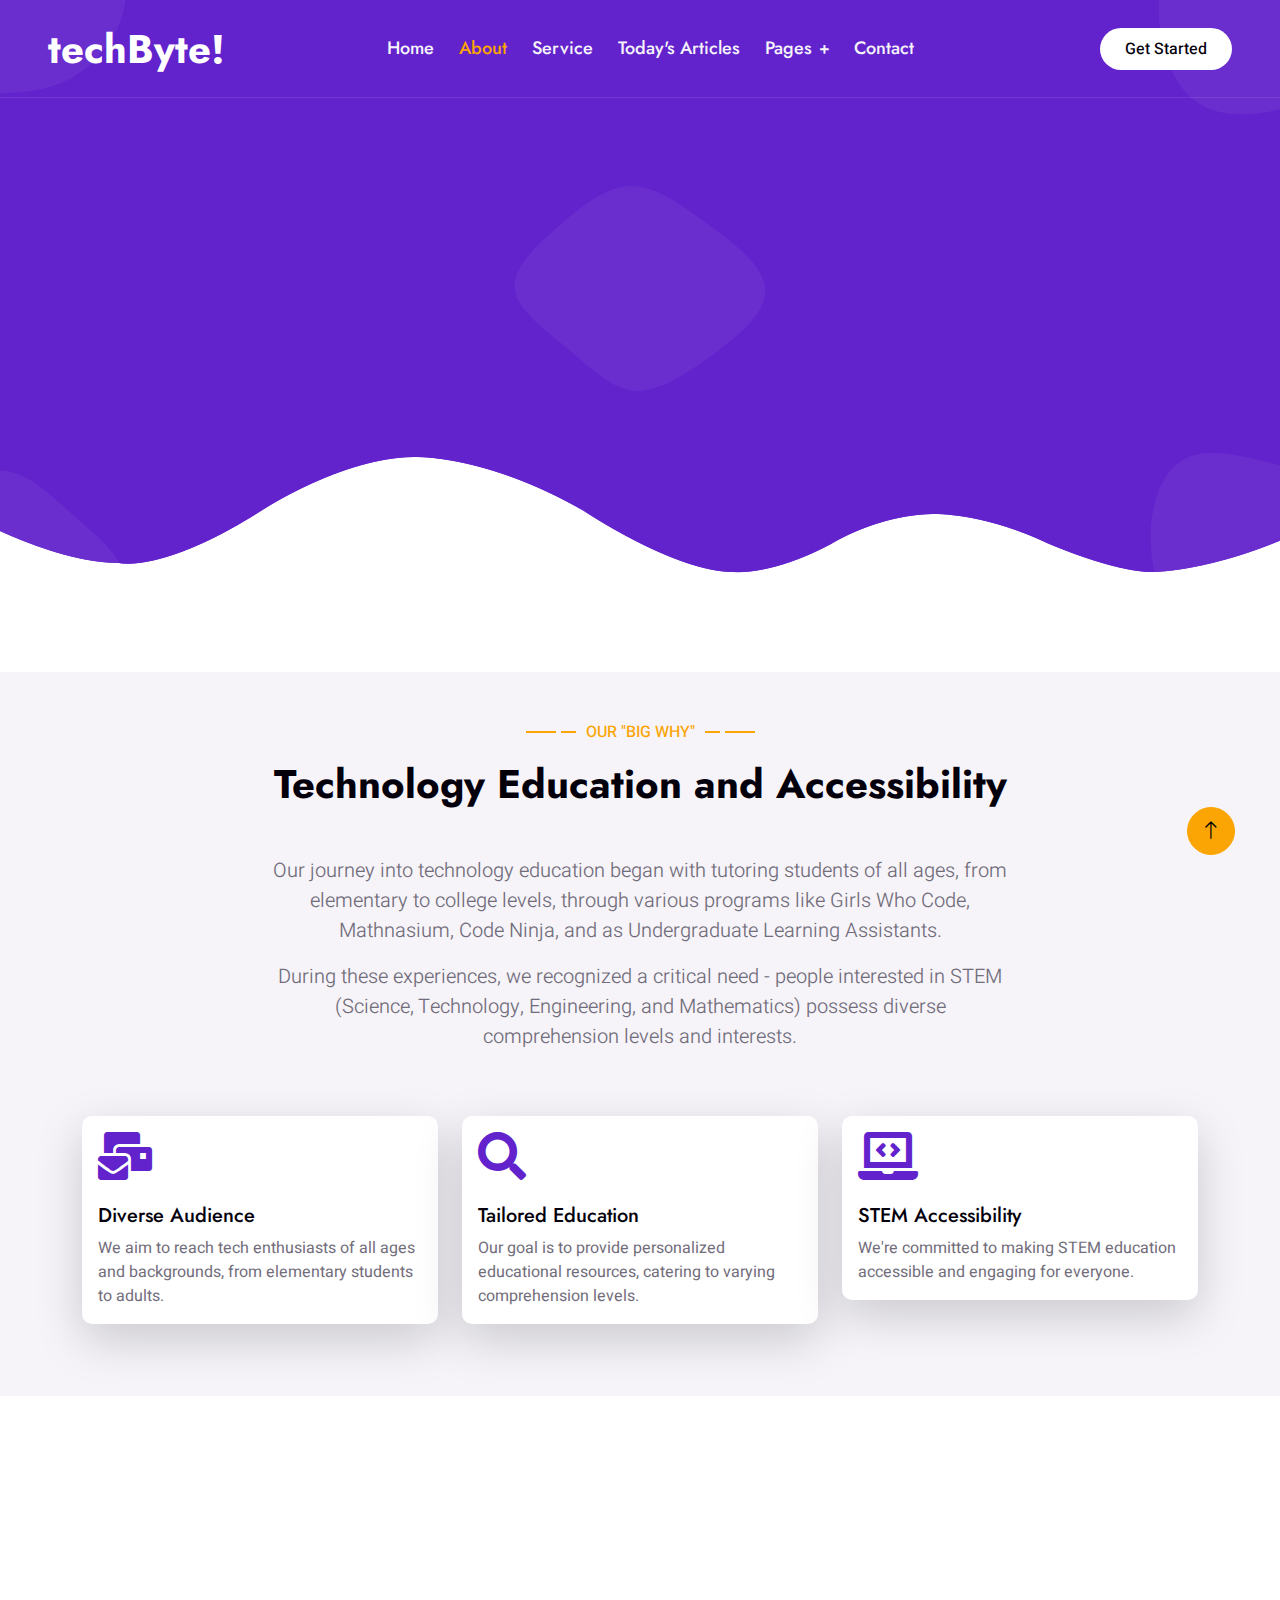
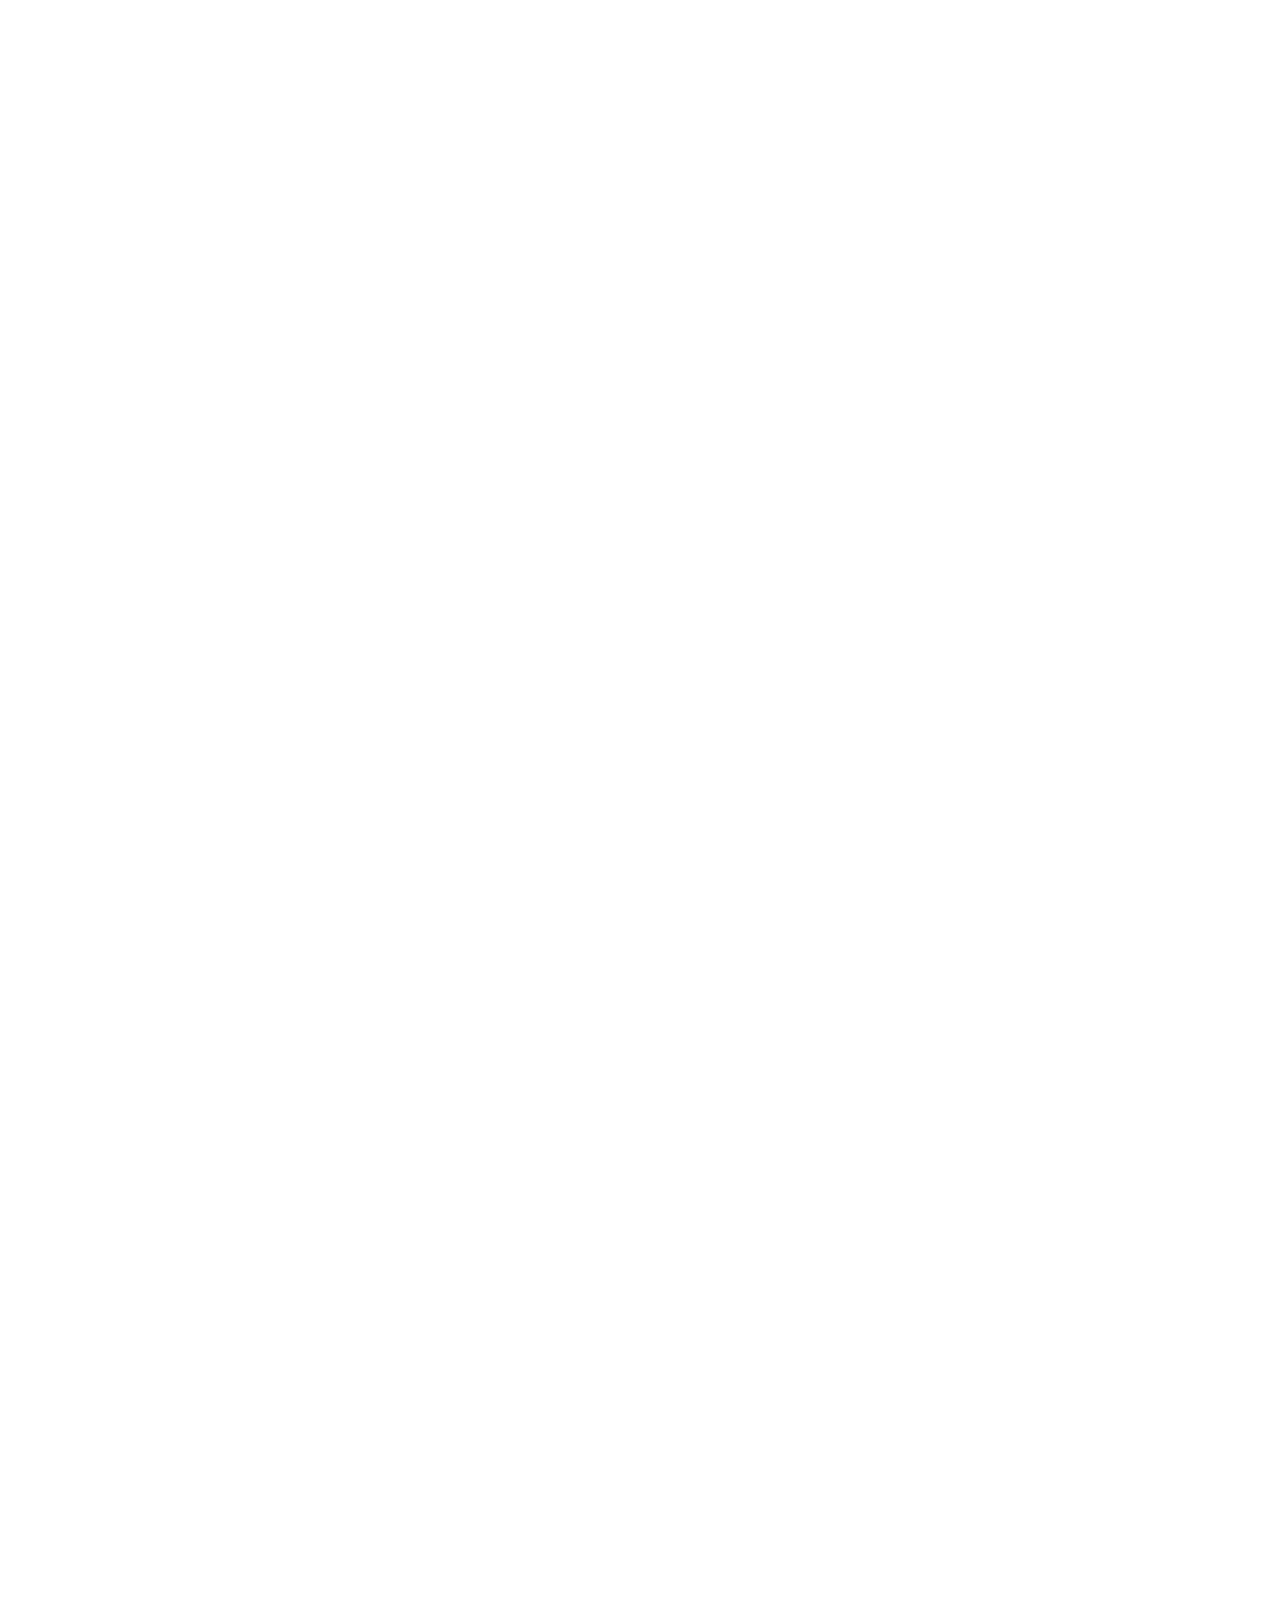
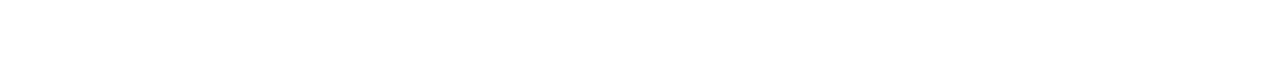
<file: Desktop/typeByte/about.html>
<!DOCTYPE html>
<html lang="en">

<head>
    <meta charset="utf-8">
    <title>DGital - Digital Agency HTML Template</title>
    <meta content="width=device-width, initial-scale=1.0" name="viewport">
    <meta content="" name="keywords">
    <meta content="" name="description">

    <!-- Favicon -->
    <link href="img/favicon.ico" rel="icon">

    <!-- Google Web Fonts -->
    <link rel="preconnect" href="https://fonts.googleapis.com">
    <link rel="preconnect" href="https://fonts.gstatic.com" crossorigin>
    <link href="https://fonts.googleapis.com/css2?family=Heebo:wght@400;500&family=Jost:wght@500;600;700&display=swap" rel="stylesheet"> 

    <!-- Icon Font Stylesheet -->
    <link href="https://cdnjs.cloudflare.com/ajax/libs/font-awesome/5.10.0/css/all.min.css" rel="stylesheet">
    <link href="https://cdn.jsdelivr.net/npm/bootstrap-icons@1.4.1/font/bootstrap-icons.css" rel="stylesheet">

    <!-- Libraries Stylesheet -->
    <link href="lib/animate/animate.min.css" rel="stylesheet">
    <link href="lib/owlcarousel/assets/owl.carousel.min.css" rel="stylesheet">
    <link href="lib/lightbox/css/lightbox.min.css" rel="stylesheet">

    <!-- Customized Bootstrap Stylesheet -->
    <link href="css/bootstrap.min.css" rel="stylesheet">

    <!-- Template Stylesheet -->
    <link href="css/style.css" rel="stylesheet">
</head>

<body>
    <div class="container-fluid bg-white p-0">
        <!-- Spinner Start -->
        <div id="spinner" class="show bg-white position-fixed translate-middle w-100 vh-100 top-50 start-50 d-flex align-items-center justify-content-center">
            <div class="spinner-grow text-primary" style="width: 3rem; height: 3rem;" role="status">
                <span class="sr-only">Loading...</span>
            </div>
        </div>
        <!-- Spinner End -->

        <!-- Navbar & Hero Start -->
        <div class="container-fluid position-relative p-0">
            <nav class="navbar navbar-expand-lg navbar-light px-4 px-lg-5 py-3 py-lg-0">
                <a href="" class="navbar-brand p-0">
                    <h1 class="m-0">techByte!</h1>
                    <!-- <img src="img/logo.png" alt="Logo"> -->
                </a>
                <button class="navbar-toggler" type="button" data-bs-toggle="collapse" data-bs-target="#navbarCollapse">
                    <span class="fa fa-bars"></span>
                </button>
                <div class="collapse navbar-collapse" id="navbarCollapse">
                    <div class="navbar-nav mx-auto py-0">
                        <a href="index.html" class="nav-item nav-link">Home</a>
                        <a href="about.html" class="nav-item nav-link active">About</a>
                        <a href="service.html" class="nav-item nav-link">Service</a>
                        <a href="project.html" class="nav-item nav-link">Today's Articles</a>
                        <div class="nav-item dropdown">
                            <a href="#" class="nav-link dropdown-toggle" data-bs-toggle="dropdown">Pages</a>
                            <div class="dropdown-menu m-0">
                                <a href="team.html" class="dropdown-item">Our Team</a>
                            </div>
                        </div>
                        <a href="contact.html" class="nav-item nav-link">Contact</a>
                    </div>
                    <a href="" class="btn rounded-pill py-2 px-4 ms-3 d-none d-lg-block">Get Started</a>
                </div>
            </nav>

            <!--  about  Section -->

            <div class="bg-primary hero-header px-0"> <!-- Add px-0 for full-width -->
                <div class="container px-lg-5">
                    <div class="row g-5 align-items-end">
                        <div class="col-lg-6 text-center text-lg-start">
                        
                    </div>
                </div>
            </div>
 
 
            <!-- End techByte!  Section -->
        </div>
        <!-- Navbar & Hero End -->
    </div>

        <!-- Why We Chose This Project Section -->
        <section class="py-5 bg-light">
            <div class="container">
                <div class="row justify-content-center mb-5">
                    <div class="col-lg-8 text-center">
                        <p class="section-title text-secondary justify-content-center"><span></span>Our "Big Why"<span></span></p>
                        <h1 class="mb-5">Technology Education and Accessibility</h1>
                        <p class="lead">Our journey into technology education began with tutoring students of all ages, from elementary to college levels, through various programs like Girls Who Code, Mathnasium, Code Ninja, and as Undergraduate Learning Assistants.</p>
                        <p class="lead">During these experiences, we recognized a critical need - people interested in STEM (Science, Technology, Engineering, and Mathematics) possess diverse comprehension levels and interests.</p>
                    </div>
                </div>
                <div class="row">
                    <div class="col-lg-4 col-md-6 mb-4">
                        <div class="card border-0 shadow-lg">
                            <div class="card-body">
                                <i class="fa fa-3x fa-mail-bulk text-primary mb-4"></i>
                                <h5 class="card-title">Diverse Audience</h5>
                                <p class="card-text">We aim to reach tech enthusiasts of all ages and backgrounds, from elementary students to adults.</p>
                            </div>
                        </div>
                    </div>
                    <div class="col-lg-4 col-md-6 mb-4">
                        <div class="card border-0 shadow-lg">
                            <div class="card-body">
                                <i class="fa fa-3x fa-search text-primary mb-4"></i>
                                <h5 class="card-title">Tailored Education</h5>
                                <p class="card-text">Our goal is to provide personalized educational resources, catering to varying comprehension levels.</p>
                            </div>
                        </div>
                    </div>
                    <div class="col-lg-4 col-md-6 mb-4">
                        <div class="card border-0 shadow-lg">
                            <div class="card-body">
                                <i class="fa fa-3x fa-laptop-code text-primary mb-4"></i>
                                <h5 class="card-title">STEM Accessibility</h5>
                                <p class="card-text">We're committed to making STEM education accessible and engaging for everyone.</p>
                            </div>
                        </div>
                    </div>
                </div>
            </div>
        </section>
        <!-- End Why We Chose This Project Section -->




        <!-- About Start -->

        <div class="container-xxl py-5">
            <div class="container py-5 px-lg-5">
                <div class="row g-5 align-items-center">
                    <div class="col-lg-6 wow fadeInUp" data-wow-delay="0.1s">
                        <p class="section-title text-secondary">Our Mission<span></span></p>
                        <h1 class="mb-5">Empowering Tech Enthusiasts of All Levels</h1>
                        <p class="mb-4">Welcome to our initiative, dedicated to making technology and professional development accessible to individuals of varying comprehension levels. We believe that everyone should have the opportunity to excel in the tech industry.</p>
                        <p class="mb-4">To get started, you can take our Comprehension Level Test. If you already know your score, you can skip the quiz and proceed. Upon submitting your score or skipping the quiz, you will be directed to curated articles in the following categories that correspond to your reading level:</p>
                        <ul class="mb-4">
                            <li>Technology</li>
                            <li>Tech Current Events</li>
                            <li>The Importance of Diversity in the Tech Industry</li>
                            <li>Professional Development for Improving Soft Skills</li>
                        </ul>
                    </div>
                    <div class="col-lg-6">
                        <img class="img-fluid wow zoomIn" data-wow-delay="0.5s" src="img/about.png" alt="Illustration of Tech Enthusiasts">
                    </div>
                </div>
            </div>
        </div>
        <!-- About End -->




        <!-- Facts Start -->
        <div class="container-fluid bg-primary fact py-5 wow fadeInUp" data-wow-delay="0.1s">
            <div class="container py-5 px-lg-5">
                <div class="row g-4">
                    <div class="col-md-6 col-lg-3 text-center wow fadeIn" data-wow-delay="0.1s">
                        <i class="fa fa-certificate fa-3x text-secondary mb-3"></i>
                        <h1 class="text-white mb-2" data-toggle="counter-up">4</h1>
                        <p class="text-white mb-0">Topics</p>
                    </div>
                    <div class="col-md-6 col-lg-3 text-center wow fadeIn" data-wow-delay="0.5s">
                        <i class="fa fa-users fa-3x text-secondary mb-3"></i>
                        <h1 class="text-white mb-2" data-toggle="counter-up">1000</h1>
                        <p class="text-white mb-0">Potential Students Benefited</p>
                    </div>
                    <div class="col-md-6 col-lg-3 text-center wow fadeIn" data-wow-delay="0.7s">
                        <i class="fa fa-check fa-3x text-secondary mb-3"></i>
                        <h1 class="text-white mb-2" data-toggle="counter-up">20</h1>
                        <p class="text-white mb-0">Percent Increase in Content Engagement</p>
                    </div>
                    <div class="col-md-6 col-lg-3 text-center wow fadeIn" data-wow-delay="0.3s">
                        <i class="fa fa-users-cog fa-3x text-secondary mb-3"></i>
                        <h1 class="text-white mb-2" data-toggle="counter-up">100</h1>
                        <p class="text-white mb-0">Articles Curated</p>
                    </div>
                </div>
            </div>
        </div>
        <!-- End Facts Section -->
        

        <!-- Footer Start -->
        <div class="container-fluid bg-primary text-light footer wow fadeIn" data-wow-delay="0.1s">
            <div class="container py-5 px-lg-5">
                <div class="row g-5">
                    <div class="col-md-6 col-lg-3">
                        <p class="section-title text-white h5 mb-4">Address<span></span></p>
                        <p><i class="fa fa-map-marker-alt me-3"></i>232 S Columbia St, Chapel Hill, NC 27514</p>
                        <p><i class="fa fa-phone-alt me-3"></i>+484 350 5087</p>
                        <p><i class="fa fa-envelope me-3"></i>techByte@gmail.com</p>
                        <div class="d-flex pt-2">
                            <a class="btn btn-outline-light btn-social" href=""><i class="fab fa-twitter"></i></a>
                            <a class="btn btn-outline-light btn-social" href=""><i class="fab fa-facebook-f"></i></a>
                            <a class="btn btn-outline-light btn-social" href=""><i class="fab fa-instagram"></i></a>
                            <a class="btn btn-outline-light btn-social" href=""><i class="fab fa-linkedin-in"></i></a>
                        </div>
                    </div>
                    <div class="col-md-6 col-lg-3">
                        <p class="section-title text-white h5 mb-4">Quick Link<span></span></p>
                        <a class="btn btn-link" href="about.html">About Us</a>
                        <a class="btn btn-link" href="service.html"> Service</a>
                        <a class="btn btn-link" href="articles.html">Today's Articles</a>
                        <a class="btn btn-link" href="contact.html">Contact Us</a>
                        
                    </div>
                    <div class="col-md-6 col-lg-3">
                        <p class="section-title text-white h5 mb-4">Gallery<span></span></p>
                        <div class="row g-2">
                            <div class="col-4">
                                <img class="img-fluid" src="img/portfolio-1.jpg" alt="Image">
                            </div>
                            <div class="col-4">
                                <img class="img-fluid" src="img/portfolio-2.jpg" alt="Image">
                            </div>
                            <div class="col-4">
                                <img class="img-fluid" src="img/portfolio-3.jpg" alt="Image">
                            </div>
                            <div class="col-4">
                                <img class="img-fluid" src="img/portfolio-4.jpg" alt="Image">
                            </div>
                            <div class="col-4">
                                <img class="img-fluid" src="img/portfolio-5.jpg" alt="Image">
                            </div>
                            <div class="col-4">
                                <img class="img-fluid" src="img/portfolio-6.jpg" alt="Image">
                            </div>
                        </div>
                    </div>
                    <div class="col-md-6 col-lg-3">
                        <p class="section-title text-white h5 mb-4">Newsletter<span></span></p>
                        <p>Subscribe to our daily newsletter and get a taste of techByte! every day, with the latest tech updates, trends, and exclusive offers delivered right to your inbox.</p>
                        <div class="position-relative w-100 mt-3">
                            <input class="form-control border-0 rounded-pill w-100 ps-4 pe-5" type="text" placeholder="Your Email" style="height: 48px;">
                            <button type="button" class="btn shadow-none position-absolute top-0 end-0 mt-1 me-2"><i class="fa fa-paper-plane text-primary fs-4"></i></button>
                        </div>
                    </div>
                </div>
            </div>
            <div class="container px-lg-5">
                <div class="copyright">
                    <div class="row">
                        <div class="col-md-6 text-center text-md-start mb-3 mb-md-0">
                            &copy; <a class="border-bottom" href="#">techByte!</a>, All Right Reserved. 
							
							<!--/*** This template is free as long as you keep the footer author’s credit link/attribution link/backlink. If you'd like to use the template without the footer author’s credit link/attribution link/backlink, you can purchase the Credit Removal License from "https://htmlcodex.com/credit-removal". Thank you for your support. ***/-->
							Designed By <a class="border-bottom" href="https://htmlcodex.com">HTML Codex</a>
                        </div>
                        
                    </div>
                </div>
            </div>
        </div>
        <!-- Footer End -->


        <!-- Back to Top -->
        <a href="#" class="btn btn-lg btn-secondary btn-lg-square back-to-top"><i class="bi bi-arrow-up"></i></a>
    </div>

    <!-- JavaScript Libraries -->
    <script src="https://code.jquery.com/jquery-3.4.1.min.js"></script>
    <script src="https://cdn.jsdelivr.net/npm/bootstrap@5.0.0/dist/js/bootstrap.bundle.min.js"></script>
    <script src="lib/wow/wow.min.js"></script>
    <script src="lib/easing/easing.min.js"></script>
    <script src="lib/waypoints/waypoints.min.js"></script>
    <script src="lib/counterup/counterup.min.js"></script>
    <script src="lib/owlcarousel/owl.carousel.min.js"></script>
    <script src="lib/isotope/isotope.pkgd.min.js"></script>
    <script src="lib/lightbox/js/lightbox.min.js"></script>

    <!-- Template Javascript -->
    <script src="js/main.js"></script>
</body>

</html>
</file>
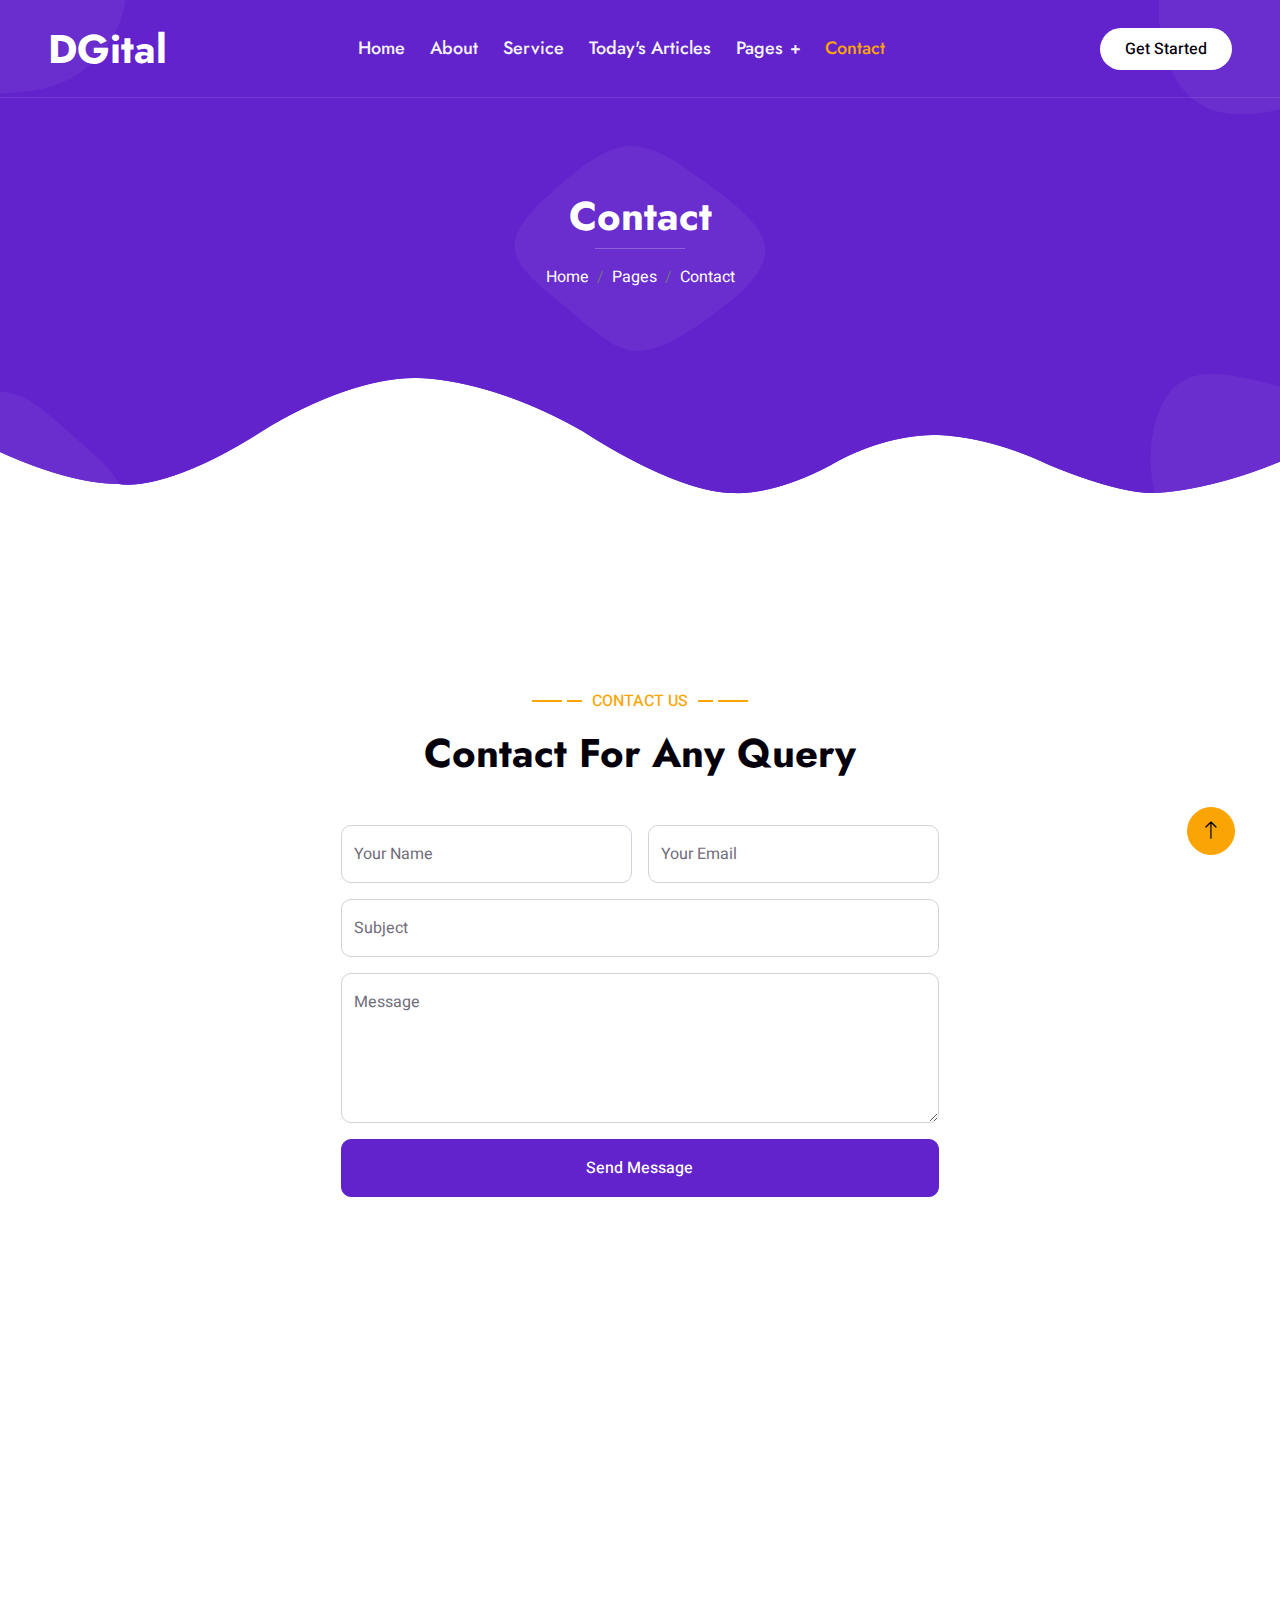
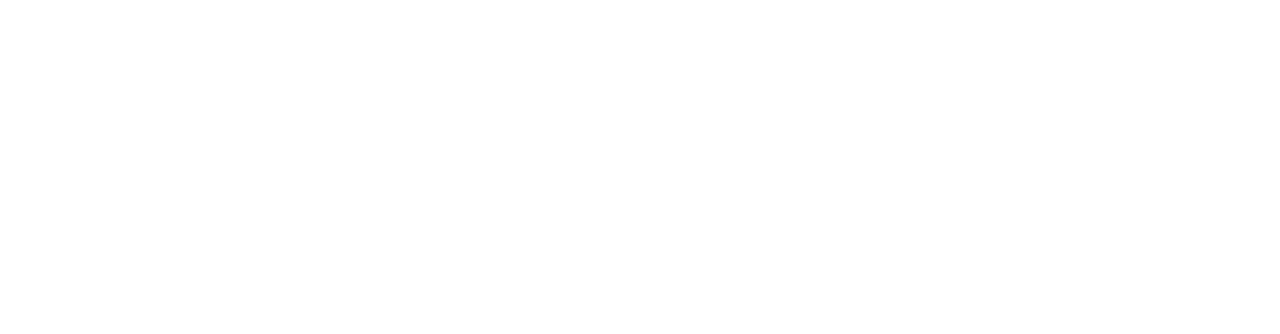
<file: Desktop/typeByte/contact.html>
<!DOCTYPE html>
<html lang="en">

<head>
    <meta charset="utf-8">
    <title>DGital - Digital Agency HTML Template</title>
    <meta content="width=device-width, initial-scale=1.0" name="viewport">
    <meta content="" name="keywords">
    <meta content="" name="description">

    <!-- Favicon -->
    <link href="img/favicon.ico" rel="icon">

    <!-- Google Web Fonts -->
    <link rel="preconnect" href="https://fonts.googleapis.com">
    <link rel="preconnect" href="https://fonts.gstatic.com" crossorigin>
    <link href="https://fonts.googleapis.com/css2?family=Heebo:wght@400;500&family=Jost:wght@500;600;700&display=swap" rel="stylesheet"> 

    <!-- Icon Font Stylesheet -->
    <link href="https://cdnjs.cloudflare.com/ajax/libs/font-awesome/5.10.0/css/all.min.css" rel="stylesheet">
    <link href="https://cdn.jsdelivr.net/npm/bootstrap-icons@1.4.1/font/bootstrap-icons.css" rel="stylesheet">

    <!-- Libraries Stylesheet -->
    <link href="lib/animate/animate.min.css" rel="stylesheet">
    <link href="lib/owlcarousel/assets/owl.carousel.min.css" rel="stylesheet">
    <link href="lib/lightbox/css/lightbox.min.css" rel="stylesheet">

    <!-- Customized Bootstrap Stylesheet -->
    <link href="css/bootstrap.min.css" rel="stylesheet">

    <!-- Template Stylesheet -->
    <link href="css/style.css" rel="stylesheet">
</head>

<body>
    <div class="container-fluid bg-white p-0">
        <!-- Spinner Start -->
        <div id="spinner" class="show bg-white position-fixed translate-middle w-100 vh-100 top-50 start-50 d-flex align-items-center justify-content-center">
            <div class="spinner-grow text-primary" style="width: 3rem; height: 3rem;" role="status">
                <span class="sr-only">Loading...</span>
            </div>
        </div>
        <!-- Spinner End -->


        <!-- Navbar & Hero Start -->
        <div class="container-fluid position-relative p-0">
            <nav class="navbar navbar-expand-lg navbar-light px-4 px-lg-5 py-3 py-lg-0">
                <a href="" class="navbar-brand p-0">
                    <h1 class="m-0">DGital</h1>
                    <!-- <img src="img/logo.png" alt="Logo"> -->
                </a>
                <button class="navbar-toggler" type="button" data-bs-toggle="collapse" data-bs-target="#navbarCollapse">
                    <span class="fa fa-bars"></span>
                </button>
                <div class="collapse navbar-collapse" id="navbarCollapse">
                    <div class="navbar-nav mx-auto py-0">
                        <a href="index.html" class="nav-item nav-link">Home</a>
                        <a href="about.html" class="nav-item nav-link">About</a>
                        <a href="service.html" class="nav-item nav-link">Service</a>
                        <a href="project.html" class="nav-item nav-link">Today's Articles</a>
                        <div class="nav-item dropdown">
                            <a href="#" class="nav-link dropdown-toggle" data-bs-toggle="dropdown">Pages</a>
                            <div class="dropdown-menu m-0">
                                <a href="team.html" class="dropdown-item">Our Team</a>
                               
                            </div>
                        </div>
                        <a href="contact.html" class="nav-item nav-link active">Contact</a>
                    </div>
                    <a href="" class="btn rounded-pill py-2 px-4 ms-3 d-none d-lg-block">Get Started</a>
                </div>
            </nav>

            <div class="container-fluid py-5 bg-primary hero-header">
                <div class="container my-5 py-5 px-lg-5">
                    <div class="row g-5 py-5">
                        <div class="col-12 text-center">
                            <h1 class="text-white animated slideInDown">Contact</h1>
                            <hr class="bg-white mx-auto mt-0" style="width: 90px;">
                            <nav aria-label="breadcrumb">
                                <ol class="breadcrumb justify-content-center">
                                    <li class="breadcrumb-item"><a class="text-white" href="#">Home</a></li>
                                    <li class="breadcrumb-item"><a class="text-white" href="#">Pages</a></li>
                                    <li class="breadcrumb-item text-white active" aria-current="page">Contact</li>
                                </ol>
                            </nav>
                        </div>
                    </div>
                </div>
            </div>
        </div>
        <!-- Navbar & Hero End -->


        <!-- Contact Start -->
        <div class="container-xxl py-5">
            <div class="container py-5 px-lg-5">
                <div class="wow fadeInUp" data-wow-delay="0.1s">
                    <p class="section-title text-secondary justify-content-center"><span></span>Contact Us<span></span></p>
                    <h1 class="text-center mb-5">Contact For Any Query</h1>
                </div>
                <div class="row justify-content-center">
                    <div class="col-lg-7">
                        <div class="wow fadeInUp" data-wow-delay="0.3s">
                            <form>
                                <div class="row g-3">
                                    <div class="col-md-6">
                                        <div class="form-floating">
                                            <input type="text" class="form-control" id="name" placeholder="Your Name">
                                            <label for="name">Your Name</label>
                                        </div>
                                    </div>
                                    <div class="col-md-6">
                                        <div class="form-floating">
                                            <input type="email" class="form-control" id="email" placeholder="Your Email">
                                            <label for="email">Your Email</label>
                                        </div>
                                    </div>
                                    <div class="col-12">
                                        <div class="form-floating">
                                            <input type="text" class="form-control" id="subject" placeholder="Subject">
                                            <label for="subject">Subject</label>
                                        </div>
                                    </div>
                                    <div class="col-12">
                                        <div class="form-floating">
                                            <textarea class="form-control" placeholder="Leave a message here" id="message" style="height: 150px"></textarea>
                                            <label for="message">Message</label>
                                        </div>
                                    </div>
                                    <div class="col-12">
                                        <button class="btn btn-primary w-100 py-3" type="submit">Send Message</button>
                                    </div>
                                </div>
                            </form>
                        </div>
                    </div>
                </div>
            </div>
        </div>
        <!-- Contact End -->
        

        <!-- Footer Start -->
        <div class="container-fluid bg-primary text-light footer wow fadeIn" data-wow-delay="0.1s">
            <div class="container py-5 px-lg-5">
                <div class="row g-5">
                    <div class="col-md-6 col-lg-3">
                        <p class="section-title text-white h5 mb-4">Address<span></span></p>
                        <p><i class="fa fa-map-marker-alt me-3"></i>123 Street, New York, USA</p>
                        <p><i class="fa fa-phone-alt me-3"></i>+012 345 67890</p>
                        <p><i class="fa fa-envelope me-3"></i>info@example.com</p>
                        <div class="d-flex pt-2">
                            <a class="btn btn-outline-light btn-social" href=""><i class="fab fa-twitter"></i></a>
                            <a class="btn btn-outline-light btn-social" href=""><i class="fab fa-facebook-f"></i></a>
                            <a class="btn btn-outline-light btn-social" href=""><i class="fab fa-instagram"></i></a>
                            <a class="btn btn-outline-light btn-social" href=""><i class="fab fa-linkedin-in"></i></a>
                        </div>
                    </div>
                    <div class="col-md-6 col-lg-3">
                        <p class="section-title text-white h5 mb-4">Quick Link<span></span></p>
                        <a class="btn btn-link" href="">About Us</a>
                        <a class="btn btn-link" href="">Contact Us</a>
                        <a class="btn btn-link" href="">Privacy Policy</a>
                        <a class="btn btn-link" href="">Terms & Condition</a>
                        <a class="btn btn-link" href="">Career</a>
                    </div>
                    <div class="col-md-6 col-lg-3">
                        <p class="section-title text-white h5 mb-4">Gallery<span></span></p>
                        <div class="row g-2">
                            <div class="col-4">
                                <img class="img-fluid" src="img/portfolio-1.jpg" alt="Image">
                            </div>
                            <div class="col-4">
                                <img class="img-fluid" src="img/portfolio-2.jpg" alt="Image">
                            </div>
                            <div class="col-4">
                                <img class="img-fluid" src="img/portfolio-3.jpg" alt="Image">
                            </div>
                            <div class="col-4">
                                <img class="img-fluid" src="img/portfolio-4.jpg" alt="Image">
                            </div>
                            <div class="col-4">
                                <img class="img-fluid" src="img/portfolio-5.jpg" alt="Image">
                            </div>
                            <div class="col-4">
                                <img class="img-fluid" src="img/portfolio-6.jpg" alt="Image">
                            </div>
                        </div>
                    </div>
                    <div class="col-md-6 col-lg-3">
                        <p class="section-title text-white h5 mb-4">Newsletter<span></span></p>
                        <p>Lorem ipsum dolor sit amet elit. Phasellus nec pretium mi. Curabitur facilisis ornare velit non vulpu</p>
                        <div class="position-relative w-100 mt-3">
                            <input class="form-control border-0 rounded-pill w-100 ps-4 pe-5" type="text" placeholder="Your Email" style="height: 48px;">
                            <button type="button" class="btn shadow-none position-absolute top-0 end-0 mt-1 me-2"><i class="fa fa-paper-plane text-primary fs-4"></i></button>
                        </div>
                    </div>
                </div>
            </div>
            <div class="container px-lg-5">
                <div class="copyright">
                    <div class="row">
                        <div class="col-md-6 text-center text-md-start mb-3 mb-md-0">
                            &copy; <a class="border-bottom" href="#">Your Site Name</a>, All Right Reserved. 
							
							<!--/*** This template is free as long as you keep the footer author’s credit link/attribution link/backlink. If you'd like to use the template without the footer author’s credit link/attribution link/backlink, you can purchase the Credit Removal License from "https://htmlcodex.com/credit-removal". Thank you for your support. ***/-->
							Designed By <a class="border-bottom" href="https://htmlcodex.com">HTML Codex</a>
                        </div>
                        <div class="col-md-6 text-center text-md-end">
                            <div class="footer-menu">
                                <a href="">Home</a>
                                <a href="">Cookies</a>
                                <a href="">Help</a>
                                <a href="">FQAs</a>
                            </div>
                        </div>
                    </div>
                </div>
            </div>
        </div>
        <!-- Footer End -->


        <!-- Back to Top -->
        <a href="#" class="btn btn-lg btn-secondary btn-lg-square back-to-top"><i class="bi bi-arrow-up"></i></a>
    </div>

    <!-- JavaScript Libraries -->
    <script src="https://code.jquery.com/jquery-3.4.1.min.js"></script>
    <script src="https://cdn.jsdelivr.net/npm/bootstrap@5.0.0/dist/js/bootstrap.bundle.min.js"></script>
    <script src="lib/wow/wow.min.js"></script>
    <script src="lib/easing/easing.min.js"></script>
    <script src="lib/waypoints/waypoints.min.js"></script>
    <script src="lib/counterup/counterup.min.js"></script>
    <script src="lib/owlcarousel/owl.carousel.min.js"></script>
    <script src="lib/isotope/isotope.pkgd.min.js"></script>
    <script src="lib/lightbox/js/lightbox.min.js"></script>

    <!-- Template Javascript -->
    <script src="js/main.js"></script>
</body>

</html>
</file>
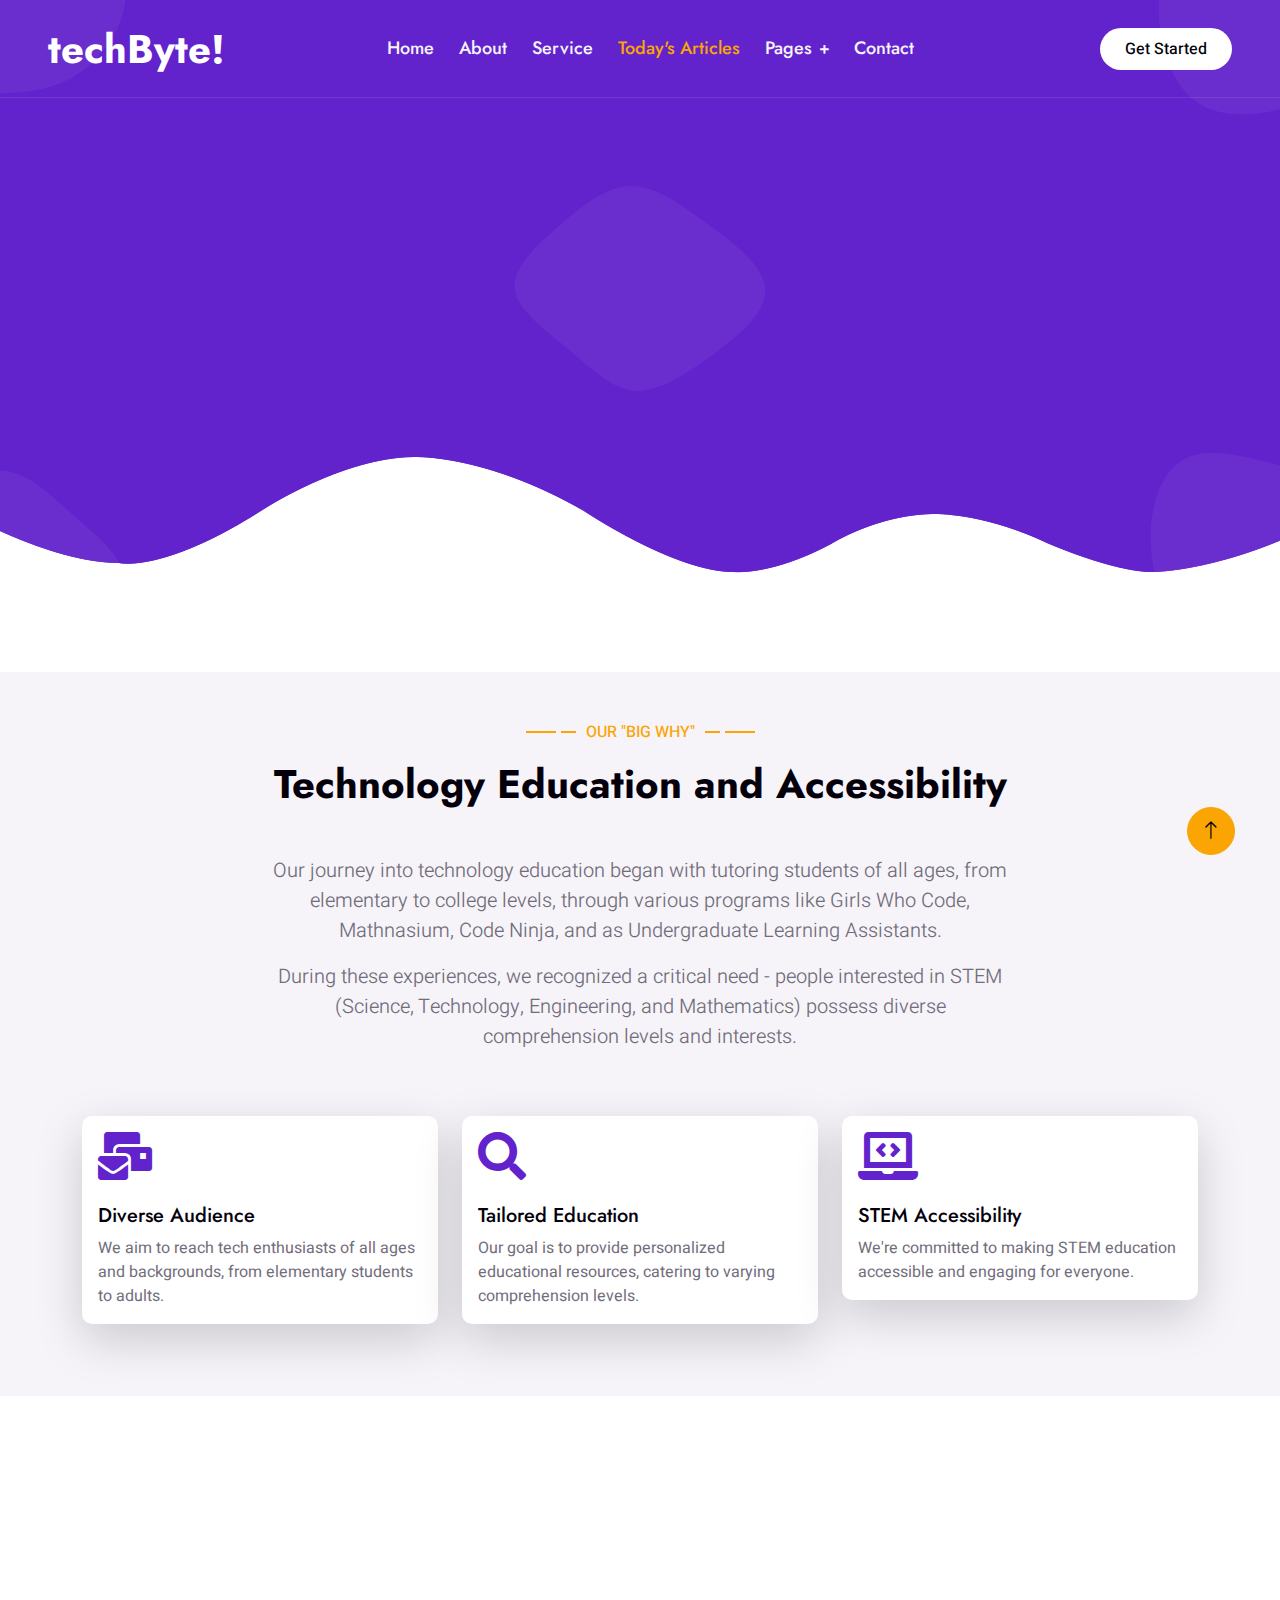
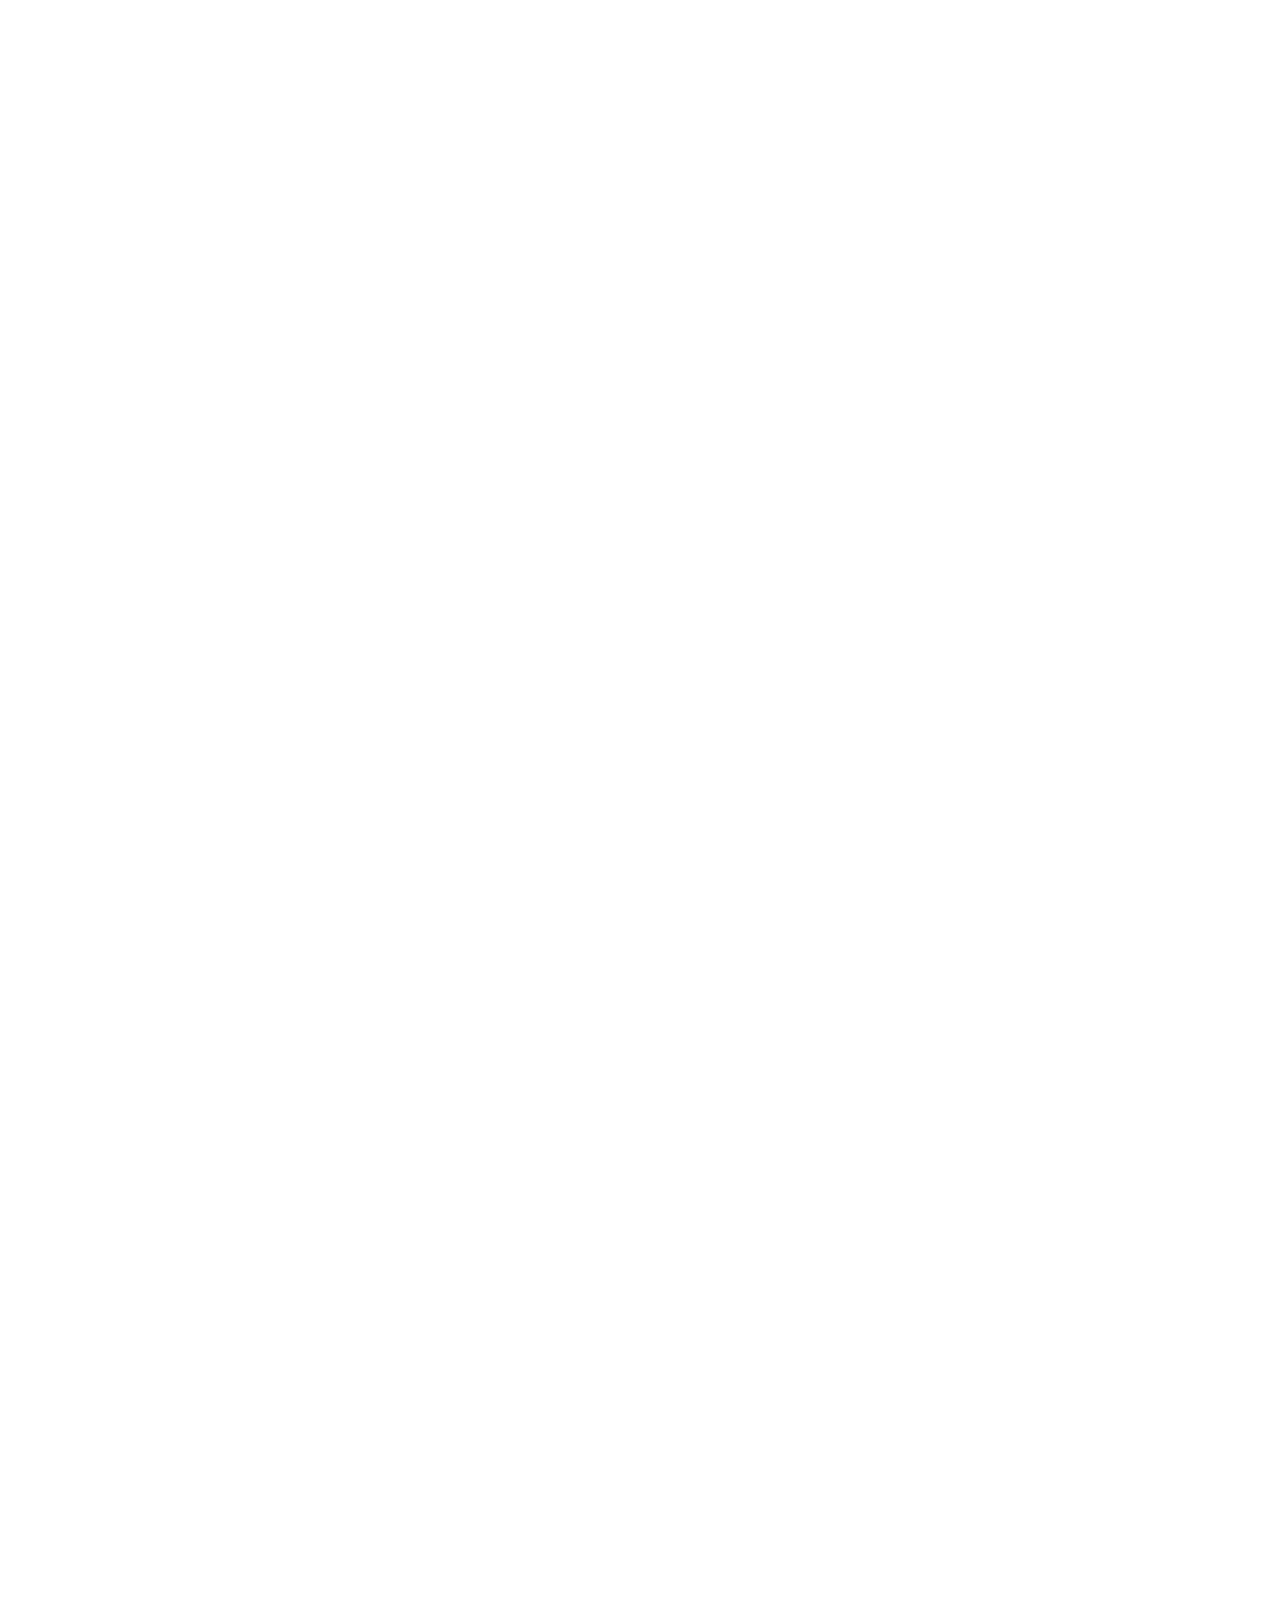
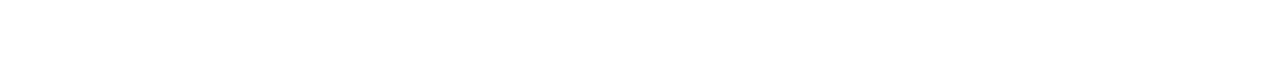
<file: Desktop/typeByte/project.html>
<!DOCTYPE html>
<html lang="en">

<head>
    <meta charset="utf-8">
    <title>DGital - Digital Agency HTML Template</title>
    <meta content="width=device-width, initial-scale=1.0" name="viewport">
    <meta content="" name="keywords">
    <meta content="" name="description">

    <!-- Favicon -->
    <link href="img/favicon.ico" rel="icon">

    <!-- Google Web Fonts -->
    <link rel="preconnect" href="https://fonts.googleapis.com">
    <link rel="preconnect" href="https://fonts.gstatic.com" crossorigin>
    <link href="https://fonts.googleapis.com/css2?family=Heebo:wght@400;500&family=Jost:wght@500;600;700&display=swap" rel="stylesheet"> 

    <!-- Icon Font Stylesheet -->
    <link href="https://cdnjs.cloudflare.com/ajax/libs/font-awesome/5.10.0/css/all.min.css" rel="stylesheet">
    <link href="https://cdn.jsdelivr.net/npm/bootstrap-icons@1.4.1/font/bootstrap-icons.css" rel="stylesheet">

    <!-- Libraries Stylesheet -->
    <link href="lib/animate/animate.min.css" rel="stylesheet">
    <link href="lib/owlcarousel/assets/owl.carousel.min.css" rel="stylesheet">
    <link href="lib/lightbox/css/lightbox.min.css" rel="stylesheet">

    <!-- Customized Bootstrap Stylesheet -->
    <link href="css/bootstrap.min.css" rel="stylesheet">

    <!-- Template Stylesheet -->
    <link href="css/style.css" rel="stylesheet">
</head>

<body>
    <div class="container-fluid bg-white p-0">
        <!-- Spinner Start -->
        <div id="spinner" class="show bg-white position-fixed translate-middle w-100 vh-100 top-50 start-50 d-flex align-items-center justify-content-center">
            <div class="spinner-grow text-primary" style="width: 3rem; height: 3rem;" role="status">
                <span class="sr-only">Loading...</span>
            </div>
        </div>
        <!-- Spinner End -->

        <!-- Navbar & Hero Start -->
        <div class="container-fluid position-relative p-0">
            <nav class="navbar navbar-expand-lg navbar-light px-4 px-lg-5 py-3 py-lg-0">
                <a href="" class="navbar-brand p-0">
                    <h1 class="m-0">techByte!</h1>
                    <!-- <img src="img/logo.png" alt="Logo"> -->
                </a>
                <button class="navbar-toggler" type="button" data-bs-toggle="collapse" data-bs-target="#navbarCollapse">
                    <span class="fa fa-bars"></span>
                </button>
                <div class="collapse navbar-collapse" id="navbarCollapse">
                    <div class="navbar-nav mx-auto py-0">
                        <a href="index.html" class="nav-item nav-link">Home</a>
                        <a href="about.html" class="nav-item nav-link">About</a>
                        <a href="service.html" class="nav-item nav-link">Service</a>
                        <a href="project.html" class="nav-item nav-link active">Today's Articles</a>
                        <div class="nav-item dropdown">
                            <a href="#" class="nav-link dropdown-toggle" data-bs-toggle="dropdown">Pages</a>
                            <div class="dropdown-menu m-0">
                                <a href="team.html" class="dropdown-item">Our Team</a>
                            </div>
                        </div>
                        <a href="contact.html" class="nav-item nav-link">Contact</a>
                    </div>
                    <a href="" class="btn rounded-pill py-2 px-4 ms-3 d-none d-lg-block">Get Started</a>
                </div>
            </nav>

            <!--  about  Section -->

            <div class="bg-primary hero-header px-0"> <!-- Add px-0 for full-width -->
                <div class="container px-lg-5">
                    <div class="row g-5 align-items-end">
                        <div class="col-lg-6 text-center text-lg-start">
                        
                    </div>
                </div>
            </div>
 
 
            <!-- End techByte!  Section -->
        </div>
        <!-- Navbar & Hero End -->
    </div>

        <!-- Why We Chose This Project Section -->
        <section class="py-5 bg-light">
            <div class="container">
                <div class="row justify-content-center mb-5">
                    <div class="col-lg-8 text-center">
                        <p class="section-title text-secondary justify-content-center"><span></span>Our "Big Why"<span></span></p>
                        <h1 class="mb-5">Technology Education and Accessibility</h1>
                        <p class="lead">Our journey into technology education began with tutoring students of all ages, from elementary to college levels, through various programs like Girls Who Code, Mathnasium, Code Ninja, and as Undergraduate Learning Assistants.</p>
                        <p class="lead">During these experiences, we recognized a critical need - people interested in STEM (Science, Technology, Engineering, and Mathematics) possess diverse comprehension levels and interests.</p>
                    </div>
                </div>
                <div class="row">
                    <div class="col-lg-4 col-md-6 mb-4">
                        <div class="card border-0 shadow-lg">
                            <div class="card-body">
                                <i class="fa fa-3x fa-mail-bulk text-primary mb-4"></i>
                                <h5 class="card-title">Diverse Audience</h5>
                                <p class="card-text">We aim to reach tech enthusiasts of all ages and backgrounds, from elementary students to adults.</p>
                            </div>
                        </div>
                    </div>
                    <div class="col-lg-4 col-md-6 mb-4">
                        <div class="card border-0 shadow-lg">
                            <div class="card-body">
                                <i class="fa fa-3x fa-search text-primary mb-4"></i>
                                <h5 class="card-title">Tailored Education</h5>
                                <p class="card-text">Our goal is to provide personalized educational resources, catering to varying comprehension levels.</p>
                            </div>
                        </div>
                    </div>
                    <div class="col-lg-4 col-md-6 mb-4">
                        <div class="card border-0 shadow-lg">
                            <div class="card-body">
                                <i class="fa fa-3x fa-laptop-code text-primary mb-4"></i>
                                <h5 class="card-title">STEM Accessibility</h5>
                                <p class="card-text">We're committed to making STEM education accessible and engaging for everyone.</p>
                            </div>
                        </div>
                    </div>
                </div>
            </div>
        </section>
        <!-- End Why We Chose This Project Section -->




        <!-- About Start -->

        <div class="container-fluid py-5">
            <div class="container py-5 px-lg-5">
                <div class="row g-5 align-items-center">
                    <div class="col-lg-6 wow fadeInUp" data-wow-delay="0.1s">
                        <p class="section-title text-secondary">Our Mission<span></span></p>
                        <h1 class="mb-5">Empowering Tech Enthusiasts of All Levels</h1>
                        <p class="mb-4">Welcome to our initiative, dedicated to making technology and professional development accessible to individuals of varying comprehension levels. We believe that everyone should have the opportunity to excel in the tech industry.</p>
                        <p class="mb-4">To get started, you can take our Comprehension Level Test. If you already know your score, you can skip the quiz and proceed. Upon submitting your score or skipping the quiz, you will be directed to curated articles in the following categories that correspond to your reading level:</p>
                        <ul class="mb-4">
                            <li>Technology</li>
                            <li>Tech Current Events</li>
                            <li>The Importance of Diversity in the Tech Industry</li>
                            <li>Professional Development for Improving Soft Skills</li>
                        </ul>
                    </div>
                    <div class="col-lg-6">
                        <img class="img-fluid wow zoomIn" data-wow-delay="0.5s" src="img/about.png" alt="Illustration of Tech Enthusiasts">
                    </div>
                </div>
            </div>
        </div>
        <!-- About End -->




        <!-- Facts Start -->
        <div class="container-fluid bg-primary fact py-5 wow fadeInUp" data-wow-delay="0.1s">
            <div class="container py-5 px-lg-5">
                <div class="row g-4">
                    <div class="col-md-6 col-lg-3 text-center wow fadeIn" data-wow-delay="0.1s">
                        <i class="fa fa-certificate fa-3x text-secondary mb-3"></i>
                        <h1 class="text-white mb-2" data-toggle="counter-up">4</h1>
                        <p class="text-white mb-0">Topics</p>
                    </div>
                    <div class="col-md-6 col-lg-3 text-center wow fadeIn" data-wow-delay="0.5s">
                        <i class="fa fa-users fa-3x text-secondary mb-3"></i>
                        <h1 class="text-white mb-2" data-toggle="counter-up">1000</h1>
                        <p class="text-white mb-0">Potential Students Benefited</p>
                    </div>
                    <div class="col-md-6 col-lg-3 text-center wow fadeIn" data-wow-delay="0.7s">
                        <i class="fa fa-check fa-3x text-secondary mb-3"></i>
                        <h1 class="text-white mb-2" data-toggle="counter-up">20</h1>
                        <p class="text-white mb-0">Percent Increase in Content Engagement</p>
                    </div>
                    <div class="col-md-6 col-lg-3 text-center wow fadeIn" data-wow-delay="0.3s">
                        <i class="fa fa-users-cog fa-3x text-secondary mb-3"></i>
                        <h1 class="text-white mb-2" data-toggle="counter-up">100</h1>
                        <p class="text-white mb-0">Articles Curated</p>
                    </div>
                </div>
            </div>
        </div>
        <!-- End Facts Section -->
        

        <!-- Footer Start -->
        <div class="container-fluid bg-primary text-light footer wow fadeIn" data-wow-delay="0.1s">
            <div class="container py-5 px-lg-5">
                <div class="row g-5">
                    <div class="col-md-6 col-lg-3">
                        <p class="section-title text-white h5 mb-4">Address<span></span></p>
                        <p><i class="fa fa-map-marker-alt me-3"></i>232 S Columbia St, Chapel Hill, NC 27514</p>
                        <p><i class="fa fa-phone-alt me-3"></i>+484 350 5087</p>
                        <p><i class="fa fa-envelope me-3"></i>techByte@gmail.com</p>
                        <div class="d-flex pt-2">
                            <a class="btn btn-outline-light btn-social" href=""><i class="fab fa-twitter"></i></a>
                            <a class="btn btn-outline-light btn-social" href=""><i class="fab fa-facebook-f"></i></a>
                            <a class="btn btn-outline-light btn-social" href=""><i class="fab fa-instagram"></i></a>
                            <a class="btn btn-outline-light btn-social" href=""><i class="fab fa-linkedin-in"></i></a>
                        </div>
                    </div>
                    <div class="col-md-6 col-lg-3">
                        <p class="section-title text-white h5 mb-4">Quick Link<span></span></p>
                        <a class="btn btn-link" href="about.html">About Us</a>
                        <a class="btn btn-link" href="service.html"> Service</a>
                        <a class="btn btn-link" href="projects.html">Today's Articles</a>
                        <a class="btn btn-link" href="contact.html">Contact Us</a>
                        
                    </div>
                    <div class="col-md-6 col-lg-3">
                        <p class="section-title text-white h5 mb-4">Gallery<span></span></p>
                        <div class="row g-2">
                            <div class="col-4">
                                <img class="img-fluid" src="img/portfolio-1.jpg" alt="Image">
                            </div>
                            <div class="col-4">
                                <img class="img-fluid" src="img/portfolio-2.jpg" alt="Image">
                            </div>
                            <div class="col-4">
                                <img class="img-fluid" src="img/portfolio-3.jpg" alt="Image">
                            </div>
                            <div class="col-4">
                                <img class="img-fluid" src="img/portfolio-4.jpg" alt="Image">
                            </div>
                            <div class="col-4">
                                <img class="img-fluid" src="img/portfolio-5.jpg" alt="Image">
                            </div>
                            <div class="col-4">
                                <img class="img-fluid" src="img/portfolio-6.jpg" alt="Image">
                            </div>
                        </div>
                    </div>
                    <div class="col-md-6 col-lg-3">
                        <p class="section-title text-white h5 mb-4">Newsletter<span></span></p>
                        <p>Subscribe to our daily newsletter and get a taste of techByte! every day, with the latest tech updates, trends, and exclusive offers delivered right to your inbox.</p>
                        <div class="position-relative w-100 mt-3">
                            <input class="form-control border-0 rounded-pill w-100 ps-4 pe-5" type="text" placeholder="Your Email" style="height: 48px;">
                            <button type="button" class="btn shadow-none position-absolute top-0 end-0 mt-1 me-2"><i class="fa fa-paper-plane text-primary fs-4"></i></button>
                        </div>
                    </div>
                </div>
            </div>
            <div class="container px-lg-5">
                <div class="copyright">
                    <div class="row">
                        <div class="col-md-6 text-center text-md-start mb-3 mb-md-0">
                            &copy; <a class="border-bottom" href="#">techByte!</a>, All Right Reserved. 
							
							<!--/*** This template is free as long as you keep the footer author’s credit link/attribution link/backlink. If you'd like to use the template without the footer author’s credit link/attribution link/backlink, you can purchase the Credit Removal License from "https://htmlcodex.com/credit-removal". Thank you for your support. ***/-->
							Designed By <a class="border-bottom" href="https://htmlcodex.com">HTML Codex</a>
                        </div>
                        
                    </div>
                </div>
            </div>
        </div>
        <!-- Footer End -->


        <!-- Back to Top -->
        <a href="#" class="btn btn-lg btn-secondary btn-lg-square back-to-top"><i class="bi bi-arrow-up"></i></a>
    </div>

    <!-- JavaScript Libraries -->
    <script src="https://code.jquery.com/jquery-3.4.1.min.js"></script>
    <script src="https://cdn.jsdelivr.net/npm/bootstrap@5.0.0/dist/js/bootstrap.bundle.min.js"></script>
    <script src="lib/wow/wow.min.js"></script>
    <script src="lib/easing/easing.min.js"></script>
    <script src="lib/waypoints/waypoints.min.js"></script>
    <script src="lib/counterup/counterup.min.js"></script>
    <script src="lib/owlcarousel/owl.carousel.min.js"></script>
    <script src="lib/isotope/isotope.pkgd.min.js"></script>
    <script src="lib/lightbox/js/lightbox.min.js"></script>

    <!-- Template Javascript -->
    <script src="js/main.js"></script>
</body>

</html>
</file>
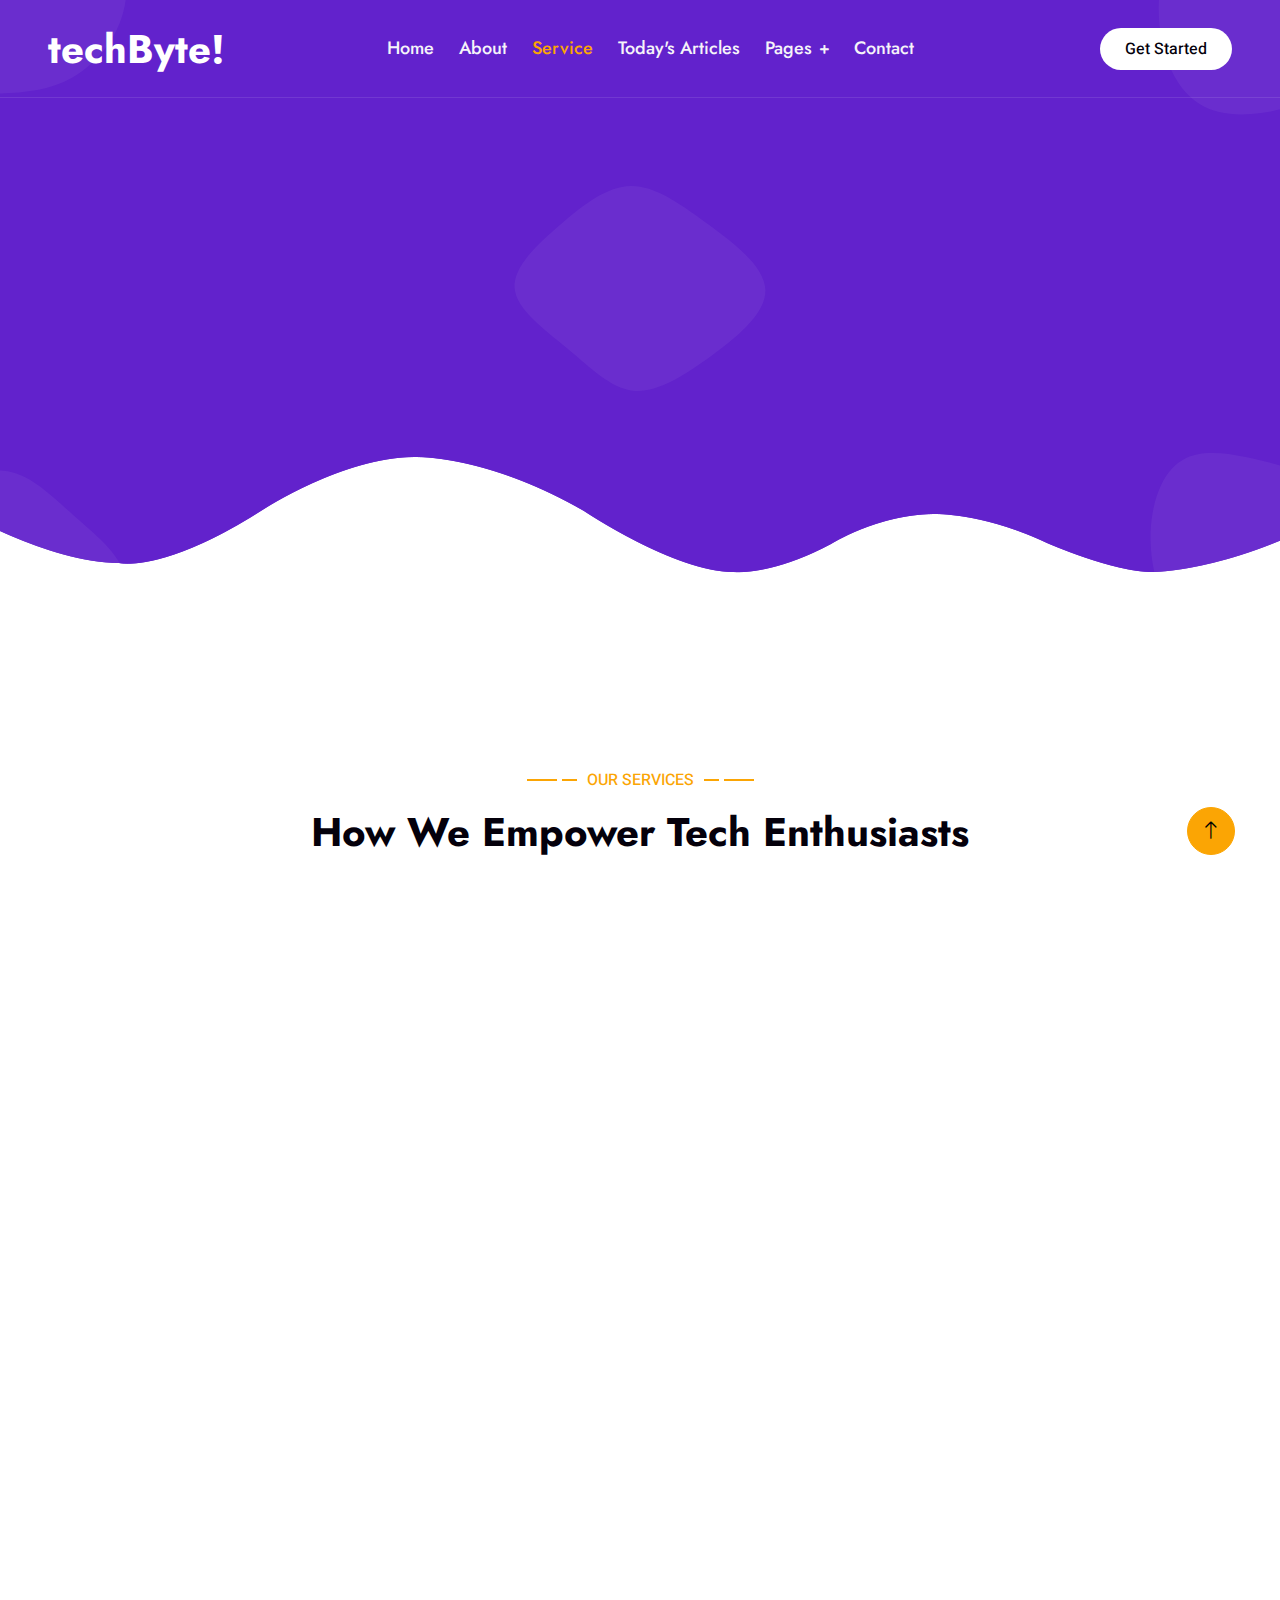
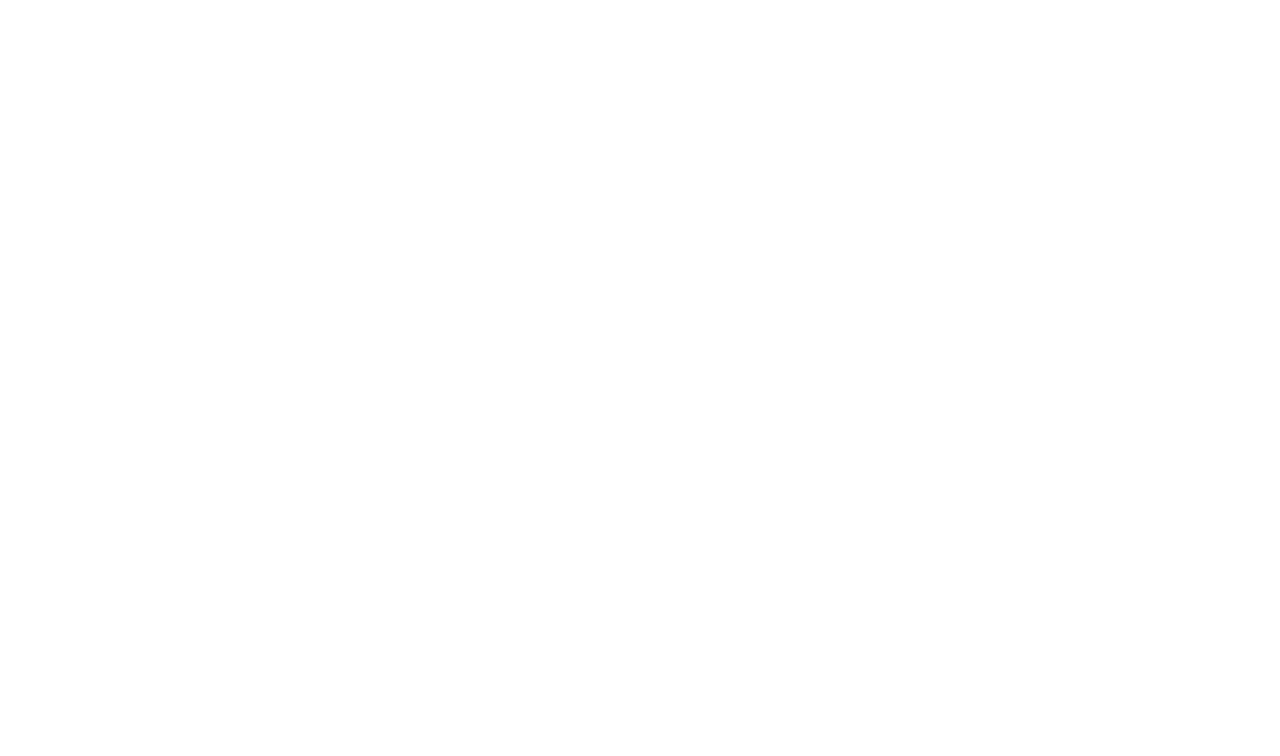
<file: Desktop/typeByte/service.html>
<!DOCTYPE html>
<html lang="en">

<head>
    <meta charset="utf-8">
    <title>DGital - Digital Agency HTML Template</title>
    <meta content="width=device-width, initial-scale=1.0" name="viewport">
    <meta content="" name="keywords">
    <meta content="" name="description">

    <!-- Favicon -->
    <link href="img/favicon.ico" rel="icon">

    <!-- Google Web Fonts -->
    <link rel="preconnect" href="https://fonts.googleapis.com">
    <link rel="preconnect" href="https://fonts.gstatic.com" crossorigin>
    <link href="https://fonts.googleapis.com/css2?family=Heebo:wght@400;500&family=Jost:wght@500;600;700&display=swap" rel="stylesheet"> 

    <!-- Icon Font Stylesheet -->
    <link href="https://cdnjs.cloudflare.com/ajax/libs/font-awesome/5.10.0/css/all.min.css" rel="stylesheet">
    <link href="https://cdn.jsdelivr.net/npm/bootstrap-icons@1.4.1/font/bootstrap-icons.css" rel="stylesheet">

    <!-- Libraries Stylesheet -->
    <link href="lib/animate/animate.min.css" rel="stylesheet">
    <link href="lib/owlcarousel/assets/owl.carousel.min.css" rel="stylesheet">
    <link href="lib/lightbox/css/lightbox.min.css" rel="stylesheet">

    <!-- Customized Bootstrap Stylesheet -->
    <link href="css/bootstrap.min.css" rel="stylesheet">

    <!-- Template Stylesheet -->
    <link href="css/style.css" rel="stylesheet">
</head>

<body>
    <div class="container-fluid bg-white p-0">
        <!-- Spinner Start -->
        <div id="spinner" class="show bg-white position-fixed translate-middle w-100 vh-100 top-50 start-50 d-flex align-items-center justify-content-center">
            <div class="spinner-grow text-primary" style="width: 3rem; height: 3rem;" role="status">
                <span class="sr-only">Loading...</span>
            </div>
        </div>
        <!-- Spinner End -->

        <!-- Navbar & Hero Start -->
        <div class="container-fluid position-relative p-0">
            <nav class="navbar navbar-expand-lg navbar-light px-4 px-lg-5 py-3 py-lg-0">
                <a href="" class="navbar-brand p-0">
                    <h1 class="m-0">techByte!</h1>
                    <!-- <img src="img/logo.png" alt="Logo"> -->
                </a>
                <button class="navbar-toggler" type="button" data-bs-toggle="collapse" data-bs-target="#navbarCollapse">
                    <span class="fa fa-bars"></span>
                </button>
                <div class="collapse navbar-collapse" id="navbarCollapse">
                    <div class="navbar-nav mx-auto py-0">
                        <a href="index.html" class="nav-item nav-link">Home</a>
                        <a href="about.html" class="nav-item nav-link">About</a>
                        <a href="service.html" class="nav-item nav-link active">Service</a>
                        <a href="project.html" class="nav-item nav-link">Today's Articles</a>
                        <div class="nav-item dropdown">
                            <a href="#" class="nav-link dropdown-toggle" data-bs-toggle="dropdown">Pages</a>
                            <div class="dropdown-menu m-0">
                                <a href="team.html" class="dropdown-item">Our Team</a>
                            </div>
                        </div>
                        <a href="contact.html" class="nav-item nav-link">Contact</a>
                    </div>
                    <a href="" class="btn rounded-pill py-2 px-4 ms-3 d-none d-lg-block">Get Started</a>
                </div>
            </nav>

            <!--  service  Section -->

            <div class="bg-primary hero-header px-0"> <!-- Add px-0 for full-width -->
                <div class="container px-lg-5">
                    <div class="row g-5 align-items-end">
                        <div class="col-lg-6 text-center text-lg-start">
                        
                    </div>
                </div>
            </div>
 
 
            <!-- End service  Section -->
        </div>
        <!-- Navbar & Hero End -->
    </div>


        <!-- Service Start -->
        <div class="container-xxl py-5">
            <div class="container py-5 px-lg-5">
                <div class="wow fadeInUp" data-wow-delay="0.1s">
                    <p class="section-title text-secondary justify-content-center"><span></span>Our Services<span></span></p>
                    <h1 class="text-center mb-5">How We Empower Tech Enthusiasts</h1>
                </div>
                <div class="row g-4">
                    <div class="col-lg-4 col-md-6 wow fadeInUp" data-wow-delay="0.1s">
                        <div class="service-item d-flex flex-column text-center rounded">
                            <div class="service-icon flex-shrink-0">
                                <i class="fa fa-search fa-2x"></i>
                            </div>
                            <h5 class="mb-3">Comprehension Level Test</h5>
                            <p class="m-0">Assess your tech knowledge with our Comprehension Level Test to tailor your learning journey.</p>
                            <a class="btn btn-square" href=""><i class="fa fa-arrow-right"></i></a>
                        </div>
                    </div>
                    <div class="col-lg-4 col-md-6 wow fadeInUp" data-wow-delay="0.3s">
                        <div class="service-item d-flex flex-column text-center rounded">
                            <div class="service-icon flex-shrink-0">
                                <i class="fa fa-laptop-code fa-2x"></i>
                            </div>
                            <h5 class="mb-3">Technology Articles</h5>
                            <p class="m-0">Explore tech articles tailored to your comprehension level, covering a wide range of topics.</p>
                            <a class="btn btn-square" href=""><i class="fa fa-arrow-right"></i></a>
                        </div>
                    </div>
                    <div class="col-lg-4 col-md-6 wow fadeInUp" data-wow-delay="0.5s">
                        <div class="service-item d-flex flex-column text-center rounded">
                            <div class="service-icon flex-shrink-0">
                                <i class="fab fa-facebook-f fa-2x"></i>
                            </div>
                            <h5 class="mb-3">Tech Current Events</h5>
                            <p class="m-0">Stay updated with the latest tech trends and events tailored to your reading level.</p>
                            <a class="btn btn-square" href=""><i class="fa fa-arrow-right"></i></a>
                        </div>
                    </div>
                    <div class="col-lg-4 col-md-6 wow fadeInUp" data-wow-delay="0.1s">
                        <div class="service-item d-flex flex-column text-center rounded">
                            <div class="service-icon flex-shrink-0">
                                <i class="fa fa-mail-bulk fa-2x"></i>
                            </div>
                            <h5 class="mb-3">Diversity in Tech</h5>
                            <p class="m-0">Explore articles highlighting the importance of diversity in the tech industry, tailored to your comprehension level.</p>
                            <a class="btn btn-square" href=""><i class="fa fa-arrow-right"></i></a>
                        </div>
                    </div>
                    <div class="col-lg-4 col-md-6 wow fadeInUp" data-wow-delay="0.3s">
                        <div class="service-item d-flex flex-column text-center rounded">
                            <div class="service-icon flex-shrink-0">
                                <i class="fa fa-thumbs-up fa-2x"></i>
                            </div>
                            <h5 class="mb-3">Professional Development</h5>
                            <p class="m-0">Enhance your soft skills and career development through articles tailored to your reading level.</p>
                            <a class="btn btn-square" href=""><i class="fa fa-arrow-right"></i></a>
                        </div>
                    </div>
                </div>
            </div>
        </div>
        <!-- Service End -->


        

        <!-- Footer Start -->
        <div class="container-fluid bg-primary text-light footer wow fadeIn" data-wow-delay="0.1s">
            <div class="container py-5 px-lg-5">
                <div class="row g-5">
                    <div class="col-md-6 col-lg-3">
                        <p class="section-title text-white h5 mb-4">Address<span></span></p>
                        <p><i class="fa fa-map-marker-alt me-3"></i>232 S Columbia St, Chapel Hill, NC 27514</p>
                        <p><i class="fa fa-phone-alt me-3"></i>+484 350 5087</p>
                        <p><i class="fa fa-envelope me-3"></i>techByte@gmail.com</p>
                        <div class="d-flex pt-2">
                            <a class="btn btn-outline-light btn-social" href=""><i class="fab fa-twitter"></i></a>
                            <a class="btn btn-outline-light btn-social" href=""><i class="fab fa-facebook-f"></i></a>
                            <a class="btn btn-outline-light btn-social" href=""><i class="fab fa-instagram"></i></a>
                            <a class="btn btn-outline-light btn-social" href=""><i class="fab fa-linkedin-in"></i></a>
                        </div>
                    </div>
                    <div class="col-md-6 col-lg-3">
                        <p class="section-title text-white h5 mb-4">Quick Link<span></span></p>
                        <a class="btn btn-link" href="about.html">About Us</a>
                        <a class="btn btn-link" href="service.html"> Service</a>
                        <a class="btn btn-link" href="project.html">Today's Articles</a>
                        <a class="btn btn-link" href="contact.html">Contact Us</a>
                        
                    </div>
                    <div class="col-md-6 col-lg-3">
                        <p class="section-title text-white h5 mb-4">Gallery<span></span></p>
                        <div class="row g-2">
                            <div class="col-4">
                                <img class="img-fluid" src="img/portfolio-1.jpg" alt="Image">
                            </div>
                            <div class="col-4">
                                <img class="img-fluid" src="img/portfolio-2.jpg" alt="Image">
                            </div>
                            <div class="col-4">
                                <img class="img-fluid" src="img/portfolio-3.jpg" alt="Image">
                            </div>
                            <div class="col-4">
                                <img class="img-fluid" src="img/portfolio-4.jpg" alt="Image">
                            </div>
                            <div class="col-4">
                                <img class="img-fluid" src="img/portfolio-5.jpg" alt="Image">
                            </div>
                            <div class="col-4">
                                <img class="img-fluid" src="img/portfolio-6.jpg" alt="Image">
                            </div>
                        </div>
                    </div>
                    <div class="col-md-6 col-lg-3">
                        <p class="section-title text-white h5 mb-4">Newsletter<span></span></p>
                        <p>Subscribe to our daily newsletter and get a taste of techByte! every day, with the latest tech updates, trends, and exclusive offers delivered right to your inbox.</p>
                        <div class="position-relative w-100 mt-3">
                            <input class="form-control border-0 rounded-pill w-100 ps-4 pe-5" type="text" placeholder="Your Email" style="height: 48px;">
                            <button type="button" class="btn shadow-none position-absolute top-0 end-0 mt-1 me-2"><i class="fa fa-paper-plane text-primary fs-4"></i></button>
                        </div>
                    </div>
                </div>
            </div>
            <div class="container px-lg-5">
                <div class="copyright">
                    <div class="row">
                        <div class="col-md-6 text-center text-md-start mb-3 mb-md-0">
                            &copy; <a class="border-bottom" href="#">techByte!</a>, All Right Reserved. 
							
							<!--/*** This template is free as long as you keep the footer author’s credit link/attribution link/backlink. If you'd like to use the template without the footer author’s credit link/attribution link/backlink, you can purchase the Credit Removal License from "https://htmlcodex.com/credit-removal". Thank you for your support. ***/-->
							Designed By <a class="border-bottom" href="https://htmlcodex.com">HTML Codex</a>
                        </div>
                        
                    </div>
                </div>
            </div>
        </div>
        <!-- Footer End -->


        <!-- Back to Top -->
        <a href="#" class="btn btn-lg btn-secondary btn-lg-square back-to-top"><i class="bi bi-arrow-up"></i></a>
    </div>

    <!-- JavaScript Libraries -->
    <script src="https://code.jquery.com/jquery-3.4.1.min.js"></script>
    <script src="https://cdn.jsdelivr.net/npm/bootstrap@5.0.0/dist/js/bootstrap.bundle.min.js"></script>
    <script src="lib/wow/wow.min.js"></script>
    <script src="lib/easing/easing.min.js"></script>
    <script src="lib/waypoints/waypoints.min.js"></script>
    <script src="lib/counterup/counterup.min.js"></script>
    <script src="lib/owlcarousel/owl.carousel.min.js"></script>
    <script src="lib/isotope/isotope.pkgd.min.js"></script>
    <script src="lib/lightbox/js/lightbox.min.js"></script>

    <!-- Template Javascript -->
    <script src="js/main.js"></script>
</body>

</html>
</file>
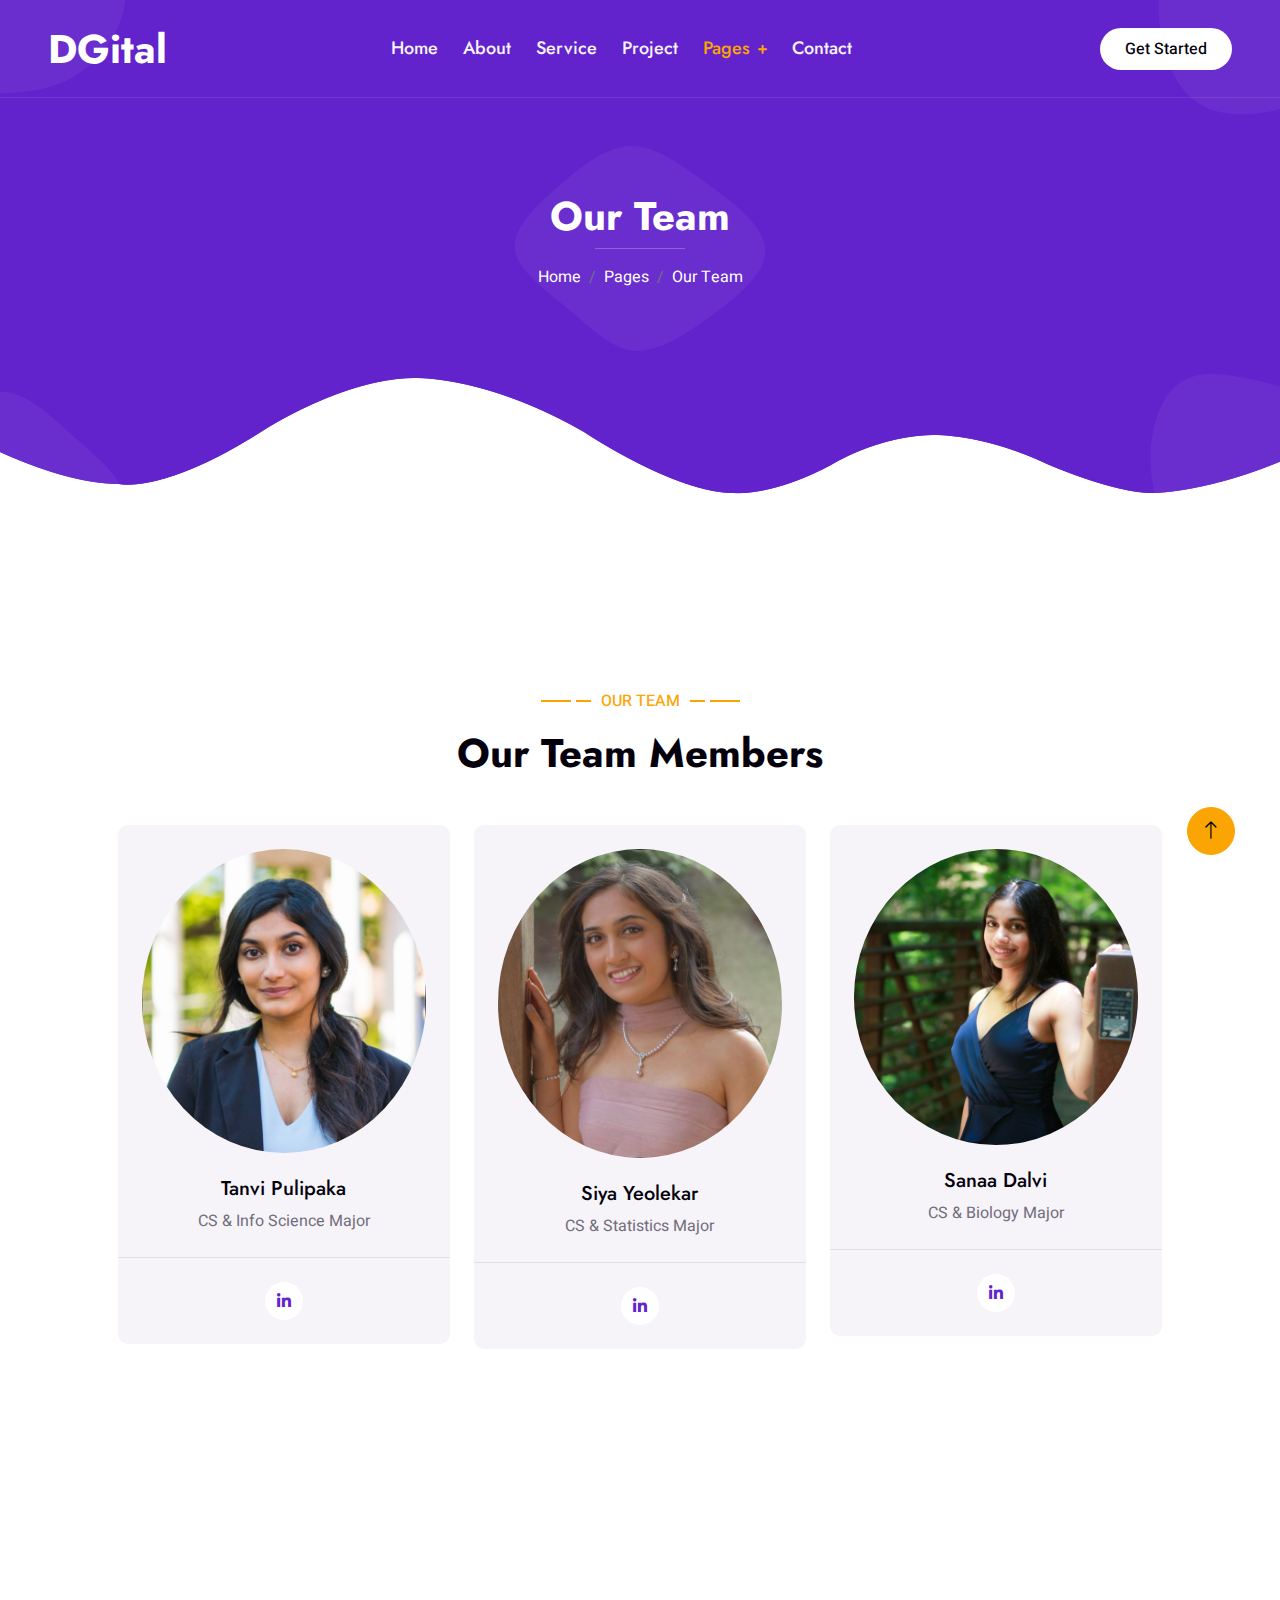
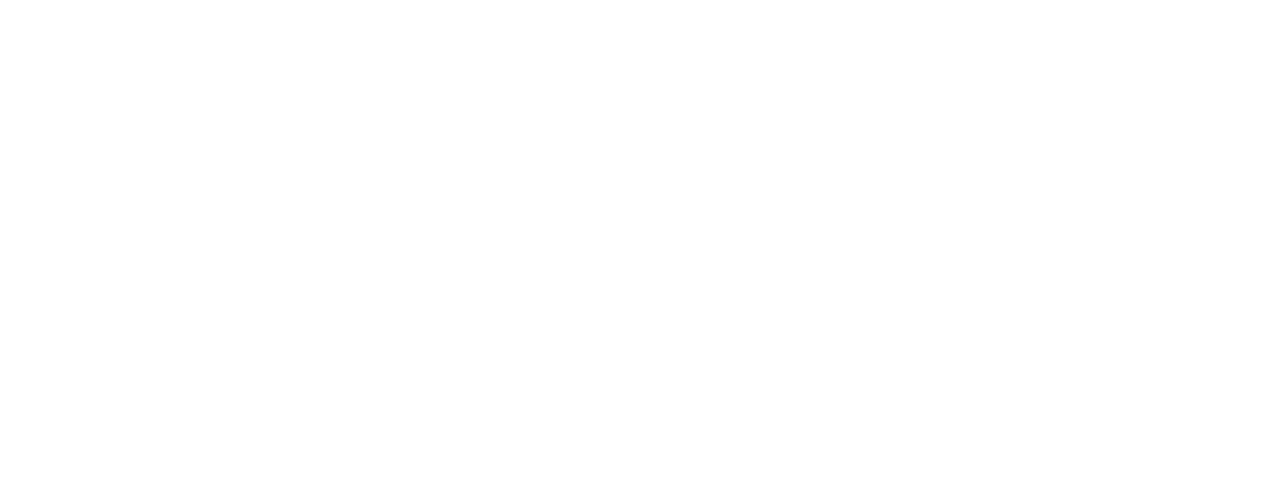
<file: Desktop/typeByte/team.html>
<!DOCTYPE html>
<html lang="en">

<head>
    <meta charset="utf-8">
    <title>DGital - Digital Agency HTML Template</title>
    <meta content="width=device-width, initial-scale=1.0" name="viewport">
    <meta content="" name="keywords">
    <meta content="" name="description">

    <!-- Favicon -->
    <link href="img/favicon.ico" rel="icon">

    <!-- Google Web Fonts -->
    <link rel="preconnect" href="https://fonts.googleapis.com">
    <link rel="preconnect" href="https://fonts.gstatic.com" crossorigin>
    <link href="https://fonts.googleapis.com/css2?family=Heebo:wght@400;500&family=Jost:wght@500;600;700&display=swap" rel="stylesheet"> 

    <!-- Icon Font Stylesheet -->
    <link href="https://cdnjs.cloudflare.com/ajax/libs/font-awesome/5.10.0/css/all.min.css" rel="stylesheet">
    <link href="https://cdn.jsdelivr.net/npm/bootstrap-icons@1.4.1/font/bootstrap-icons.css" rel="stylesheet">

    <!-- Libraries Stylesheet -->
    <link href="lib/animate/animate.min.css" rel="stylesheet">
    <link href="lib/owlcarousel/assets/owl.carousel.min.css" rel="stylesheet">
    <link href="lib/lightbox/css/lightbox.min.css" rel="stylesheet">

    <!-- Customized Bootstrap Stylesheet -->
    <link href="css/bootstrap.min.css" rel="stylesheet">

    <!-- Template Stylesheet -->
    <link href="css/style.css" rel="stylesheet">
</head>

<body>
    <div class="container-xxl bg-white p-0">
        <!-- Spinner Start -->
        <div id="spinner" class="show bg-white position-fixed translate-middle w-100 vh-100 top-50 start-50 d-flex align-items-center justify-content-center">
            <div class="spinner-grow text-primary" style="width: 3rem; height: 3rem;" role="status">
                <span class="sr-only">Loading...</span>
            </div>
        </div>
        <!-- Spinner End -->


        <!-- Navbar & Hero Start -->
        <div class="container-fluid position-relative p-0">
            <nav class="navbar navbar-expand-lg navbar-light px-4 px-lg-5 py-3 py-lg-0">
                <a href="" class="navbar-brand p-0">
                    <h1 class="m-0">DGital</h1>
                    <!-- <img src="img/logo.png" alt="Logo"> -->
                </a>
                <button class="navbar-toggler" type="button" data-bs-toggle="collapse" data-bs-target="#navbarCollapse">
                    <span class="fa fa-bars"></span>
                </button>
                <div class="collapse navbar-collapse" id="navbarCollapse">
                    <div class="navbar-nav mx-auto py-0">
                        <a href="index.html" class="nav-item nav-link">Home</a>
                        <a href="about.html" class="nav-item nav-link">About</a>
                        <a href="service.html" class="nav-item nav-link">Service</a>
                        <a href="project.html" class="nav-item nav-link">Project</a>
                        <div class="nav-item dropdown">
                            <a href="#" class="nav-link dropdown-toggle active" data-bs-toggle="dropdown">Pages</a>
                            <div class="dropdown-menu m-0">
                                <a href="team.html" class="dropdown-item active">Our Team</a>
                                
                            </div>
                        </div>
                        <a href="contact.html" class="nav-item nav-link">Contact</a>
                    </div>
                    <a href="" class="btn rounded-pill py-2 px-4 ms-3 d-none d-lg-block">Get Started</a>
                </div>
            </nav>

            <div class="container-fluid py-5 bg-primary hero-header">
                <div class="container my-5 py-5 px-lg-5">
                    <div class="row g-5 py-5">
                        <div class="col-12 text-center">
                            <h1 class="text-white animated slideInDown">Our Team</h1>
                            <hr class="bg-white mx-auto mt-0" style="width: 90px;">
                            <nav aria-label="breadcrumb">
                                <ol class="breadcrumb justify-content-center">
                                    <li class="breadcrumb-item"><a class="text-white" href="#">Home</a></li>
                                    <li class="breadcrumb-item"><a class="text-white" href="#">Pages</a></li>
                                    <li class="breadcrumb-item text-white active" aria-current="page">Our Team</li>
                                </ol>
                            </nav>
                        </div>
                    </div>
                </div>
            </div>
        </div>
        <!-- Navbar & Hero End -->
        

        <!-- Team Start -->
        <div class="container-fluid py-5">
            <div class="container py-5 px-lg-5">
                <div class="wow fadeInUp" data-wow-delay="0.1s">
                    <p class="section-title text-secondary justify-content-center"><span></span>Our Team<span></span></p>
                    <h1 class="text-center mb-5">Our Team Members</h1>
                </div>
                <div class="row g-4">
                    <div class="col-lg-4 col-md-6 wow fadeInUp" data-wow-delay="0.1s">
                        <div class="team-item bg-light rounded">
                            <div class="text-center border-bottom p-4">
                                <img class="img-fluid rounded-circle mb-4" src="img/team-1.jpg" alt="">
                                <h5>Tanvi Pulipaka</h5>
                                <span>CS & Info Science Major</span>
                            </div>
                            <div class="d-flex justify-content-center p-4">
                               
                                <a class="btn btn-square mx-1" href="https://www.linkedin.com/in/tanvipulipaka/"><i class="fab fa-linkedin-in"></i></a>
                            </div>
                        </div>
                    </div>
                    <div class="col-lg-4 col-md-6 wow fadeInUp" data-wow-delay="0.3s">
                        <div class="team-item bg-light rounded">
                            <div class="text-center border-bottom p-4">
                                <img class="img-fluid rounded-circle mb-4" src="img/team-2.jpg" alt="">
                                <h5>Siya Yeolekar</h5>
                                <span>CS & Statistics Major</span>
                            </div>
                            <div class="d-flex justify-content-center p-4">
                               
                                <a class="btn btn-square mx-1" href="https://www.linkedin.com/in/siyayeolekar/"><i class="fab fa-linkedin-in"></i></a>
                            </div>
                        </div>
                    </div>
                    <div class="col-lg-4 col-md-6 wow fadeInUp" data-wow-delay="0.5s">
                        <div class="team-item bg-light rounded">
                            <div class="text-center border-bottom p-4">
                                <img class="img-fluid rounded-circle mb-4" src="img/team-3.jpg" alt="">
                                <h5>Sanaa Dalvi</h5>
                                <span>CS & Biology Major</span>
                            </div>
                            <div class="d-flex justify-content-center p-4">
                              
                                <a class="btn btn-square mx-1" href="https://www.linkedin.com/in/sanaa-dalvi-a0b436283/"><i class="fab fa-linkedin-in"></i></a>
                            </div>
                        </div>
                    </div>
                    
                
                </div>
            </div>
        </div>
        <!-- Team End -->
        

        <!-- Footer Start -->
        <div class="container-fluid bg-primary text-light footer wow fadeIn" data-wow-delay="0.1s">
            <div class="container py-5 px-lg-5">
                <div class="row g-5">
                    <div class="col-md-6 col-lg-3">
                        <p class="section-title text-white h5 mb-4">Address<span></span></p>
                        <p><i class="fa fa-map-marker-alt me-3"></i>123 Street, New York, USA</p>
                        <p><i class="fa fa-phone-alt me-3"></i>+012 345 67890</p>
                        <p><i class="fa fa-envelope me-3"></i>info@example.com</p>
                        <div class="d-flex pt-2">
                            <a class="btn btn-outline-light btn-social" href=""><i class="fab fa-twitter"></i></a>
                            <a class="btn btn-outline-light btn-social" href=""><i class="fab fa-facebook-f"></i></a>
                            <a class="btn btn-outline-light btn-social" href=""><i class="fab fa-instagram"></i></a>
                            <a class="btn btn-outline-light btn-social" href=""><i class="fab fa-linkedin-in"></i></a>
                        </div>
                    </div>
                    <div class="col-md-6 col-lg-3">
                        <p class="section-title text-white h5 mb-4">Quick Link<span></span></p>
                        <a class="btn btn-link" href="">About Us</a>
                        <a class="btn btn-link" href="">Contact Us</a>
                        <a class="btn btn-link" href="">Privacy Policy</a>
                        <a class="btn btn-link" href="">Terms & Condition</a>
                        <a class="btn btn-link" href="">Career</a>
                    </div>
                    <div class="col-md-6 col-lg-3">
                        <p class="section-title text-white h5 mb-4">Gallery<span></span></p>
                        <div class="row g-2">
                            <div class="col-4">
                                <img class="img-fluid" src="img/portfolio-1.jpg" alt="Image">
                            </div>
                            <div class="col-4">
                                <img class="img-fluid" src="img/portfolio-2.jpg" alt="Image">
                            </div>
                            <div class="col-4">
                                <img class="img-fluid" src="img/portfolio-3.jpg" alt="Image">
                            </div>
                            <div class="col-4">
                                <img class="img-fluid" src="img/portfolio-4.jpg" alt="Image">
                            </div>
                            <div class="col-4">
                                <img class="img-fluid" src="img/portfolio-5.jpg" alt="Image">
                            </div>
                            <div class="col-4">
                                <img class="img-fluid" src="img/portfolio-6.jpg" alt="Image">
                            </div>
                        </div>
                    </div>
                    <div class="col-md-6 col-lg-3">
                        <p class="section-title text-white h5 mb-4">Newsletter<span></span></p>
                        <p>Lorem ipsum dolor sit amet elit. Phasellus nec pretium mi. Curabitur facilisis ornare velit non vulpu</p>
                        <div class="position-relative w-100 mt-3">
                            <input class="form-control border-0 rounded-pill w-100 ps-4 pe-5" type="text" placeholder="Your Email" style="height: 48px;">
                            <button type="button" class="btn shadow-none position-absolute top-0 end-0 mt-1 me-2"><i class="fa fa-paper-plane text-primary fs-4"></i></button>
                        </div>
                    </div>
                </div>
            </div>
            <div class="container px-lg-5">
                <div class="copyright">
                    <div class="row">
                        <div class="col-md-6 text-center text-md-start mb-3 mb-md-0">
                            &copy; <a class="border-bottom" href="#">Your Site Name</a>, All Right Reserved. 
							
							<!--/*** This template is free as long as you keep the footer author’s credit link/attribution link/backlink. If you'd like to use the template without the footer author’s credit link/attribution link/backlink, you can purchase the Credit Removal License from "https://htmlcodex.com/credit-removal". Thank you for your support. ***/-->
							Designed By <a class="border-bottom" href="https://htmlcodex.com">HTML Codex</a>
                        </div>
                        <div class="col-md-6 text-center text-md-end">
                            <div class="footer-menu">
                                <a href="">Home</a>
                                <a href="">Cookies</a>
                                <a href="">Help</a>
                                <a href="">FQAs</a>
                            </div>
                        </div>
                    </div>
                </div>
            </div>
        </div>
        <!-- Footer End -->


        <!-- Back to Top -->
        <a href="#" class="btn btn-lg btn-secondary btn-lg-square back-to-top"><i class="bi bi-arrow-up"></i></a>
    </div>

    <!-- JavaScript Libraries -->
    <script src="https://code.jquery.com/jquery-3.4.1.min.js"></script>
    <script src="https://cdn.jsdelivr.net/npm/bootstrap@5.0.0/dist/js/bootstrap.bundle.min.js"></script>
    <script src="lib/wow/wow.min.js"></script>
    <script src="lib/easing/easing.min.js"></script>
    <script src="lib/waypoints/waypoints.min.js"></script>
    <script src="lib/counterup/counterup.min.js"></script>
    <script src="lib/owlcarousel/owl.carousel.min.js"></script>
    <script src="lib/isotope/isotope.pkgd.min.js"></script>
    <script src="lib/lightbox/js/lightbox.min.js"></script>

    <!-- Template Javascript -->
    <script src="js/main.js"></script>
</body>

</html>
</file>
<file: Desktop/typeByte/css/style.css>
/********** Template CSS **********/
:root {
    --primary: #6222CC;
    --secondary: #FBA504;
    --light: #F6F4F9;
    --dark: #04000B;
}


/*** Spinner ***/
#spinner {
    opacity: 0;
    visibility: hidden;
    transition: opacity .5s ease-out, visibility 0s linear .5s;
    z-index: 99999;
}

#spinner.show {
    transition: opacity .5s ease-out, visibility 0s linear 0s;
    visibility: visible;
    opacity: 1;
}

.back-to-top {
    position: fixed;
    display: none;
    right: 45px;
    bottom: 45px;
    z-index: 99;
}


/*** Heading ***/
h1,
h2,
.fw-bold {
    font-weight: 700 !important;
}

h3,
h4,
.fw-semi-bold {
    font-weight: 600 !important;
}

h5,
h6,
.fw-medium {
    font-weight: 500 !important;
}


/*** Button ***/
.btn {
    font-weight: 500;
    transition: .5s;
}

.btn:hover {
    box-shadow: 0 0 10px rgba(0, 0, 0, .5);
}

.btn-square {
    width: 38px;
    height: 38px;
}

.btn-sm-square {
    width: 32px;
    height: 32px;
}

.btn-lg-square {
    width: 48px;
    height: 48px;
}

.btn-square,
.btn-sm-square,
.btn-lg-square {
    padding: 0;
    display: flex;
    align-items: center;
    justify-content: center;
    font-weight: normal;
    border-radius: 50px;
}


/*** Navbar ***/
.navbar .dropdown-toggle::after {
    border: none;
    content: "\f067";
    font-family: "Font Awesome 5 Free";
    font-size: 10px;
    font-weight: bold;
    vertical-align: middle;
    margin-left: 8px;
}

.navbar-light .navbar-nav .nav-link {
    position: relative;
    margin-right: 25px;
    padding: 35px 0;
    font-family: 'Jost', sans-serif;
    font-size: 18px;
    font-weight: 500;
    color: var(--light) !important;
    outline: none;
    transition: .5s;
}

.sticky-top.navbar-light .navbar-nav .nav-link {
    padding: 20px 0;
    color: var(--dark) !important;
}

.navbar-light .navbar-nav .nav-link:hover,
.navbar-light .navbar-nav .nav-link.active {
    color: var(--secondary) !important;
}

.navbar-light .navbar-brand h1 {
    color: #FFFFFF;
}

.navbar-light .navbar-brand img {
    max-height: 60px;
    transition: .5s;
}

.sticky-top.navbar-light .navbar-brand img {
    max-height: 45px;
}

@media (max-width: 991.98px) {
    .sticky-top.navbar-light {
        position: relative;
        background: #FFFFFF;
    }

    .navbar-light .navbar-collapse {
        margin-top: 15px;
        border-top: 1px solid #DDDDDD;
    }

    .navbar-light .navbar-nav .nav-link,
    .sticky-top.navbar-light .navbar-nav .nav-link {
        padding: 10px 0;
        margin-left: 0;
        color: var(--dark) !important;
    }

    .navbar-light .navbar-brand h1 {
        color: var(--primary);
    }

    .navbar-light .navbar-brand img {
        max-height: 45px;
    }
}

@media (min-width: 992px) {
    .navbar-light {
        position: absolute;
        width: 100%;
        top: 0;
        left: 0;
        border-bottom: 1px solid rgba(256, 256, 256, .1);
        z-index: 999;
    }
    
    .sticky-top.navbar-light {
        position: fixed;
        background: #FFFFFF;
    }

    .sticky-top.navbar-light .navbar-brand h1 {
        color: var(--primary);
    }

    .navbar-light .navbar-nav .nav-item .dropdown-menu {
        display: block;
        border: none;
        margin-top: 0;
        top: 150%;
        opacity: 0;
        visibility: hidden;
        transition: .5s;
    }

    .navbar-light .navbar-nav .nav-item:hover .dropdown-menu {
        top: 100%;
        visibility: visible;
        transition: .5s;
        opacity: 1;
    }

    .navbar-light .btn {
        color: var(--dark);
        background: #FFFFFF;
    }

    .sticky-top.navbar-light .btn {
        color: var(--dark);
        background: var(--secondary);
    }
}


/*** Hero Header ***/
.hero-header {
    margin-bottom: 6rem;
    padding: 18rem 0;
    background:
        url(../img/blob-top-left.png),
        url(../img/blob-top-right.png),
        url(../img/blob-bottom-left.png),
        url(../img/blob-bottom-right.png),
        url(../img/blob-center.png),
        url(../img/bg-bottom.png);
    background-position:
        left 0px top 0px,
        right 0px top 0px,
        left 0px bottom 0px,
        right 0px bottom 0px,
        center center,
        center bottom;
    background-repeat: no-repeat;
}

@media (max-width: 991.98px) {
    .hero-header {
        padding: 6rem 0 9rem 0;
    }
}


/*** Section Title ***/
.section-title {
    position: relative;
    display: flex;
    align-items: center;
    font-weight: 500;
    text-transform: uppercase;
}

.section-title span:first-child,
.section-title span:last-child {
    position: relative;
    display: inline-block;
    margin-right: 30px;
    width: 30px;
    height: 2px;
}

.section-title span:last-child {
    margin-right: 0;
    margin-left: 30px;
}

.section-title span:first-child::after,
.section-title span:last-child::after {
    position: absolute;
    content: "";
    width: 15px;
    height: 2px;
    top: 0;
    right: -20px;
}

.section-title span:last-child::after {
    right: auto;
    left: -20px;
}

.section-title.text-primary span:first-child,
.section-title.text-primary span:last-child,
.section-title.text-primary span:first-child::after,
.section-title.text-primary span:last-child::after {
    background: var(--primary);
}

.section-title.text-secondary span:first-child,
.section-title.text-secondary span:last-child,
.section-title.text-secondary span:first-child::after,
.section-title.text-secondary span:last-child::after {
    background: var(--secondary);
}

.section-title.text-white span:first-child,
.section-title.text-white span:last-child,
.section-title.text-white span:first-child::after,
.section-title.text-white span:last-child::after {
    background: #FFFFFF;
}


/*** Feature ***/
.feature-item {
    transition: .5s;
}

.feature-item:hover {
    margin-top: -15px;
}


/*** About ***/
.progress {
    height: 5px;
}

.progress .progress-bar {
    width: 0px;
    transition: 3s;
}


/*** Fact ***/
.fact {
    margin: 6rem 0;
    background:
        url(../img/blob-top-left.png),
        url(../img/blob-top-right.png),
        url(../img/blob-bottom-left.png),
        url(../img/blob-bottom-right.png),
        url(../img/blob-center.png);
    background-position:
        left 0px top 0px,
        right 0px top 0px,
        left 0px bottom 0px,
        right 0px bottom 0px,
        center center;
    background-repeat: no-repeat;
}


/*** Service ***/
.service-item {
    position: relative;
    padding: 45px 30px;
    background: var(--light);
    overflow: hidden;
    transition: .5s;
}

.service-item:hover {
    margin-top: -15px;
    padding-bottom: 60px;
    background: var(--primary);
}

.service-item .service-icon {
    margin: 0 auto 20px auto;
    width: 100px;
    height: 100px;
    display: flex;
    align-items: center;
    justify-content: center;
    color: var(--light);
    background: url(../img/blob-primary.png) center center no-repeat;
    background-size: contain;
    transition: .5s;
}

.service-item:hover .service-icon {
    color: var(--dark);
    background: url(../img/blob-secondary.png) center center no-repeat;
    background-size: contain;
}

.service-item h5,
.service-item p {
    transition: .5s;
}

.service-item:hover h5,
.service-item:hover p {
    color: #FFFFFF;
}

.service-item a.btn {
    position: absolute;
    bottom: -40px;
    left: 50%;
    transform: translateX(-50%);
    color: var(--primary);
    background: #FFFFFF;
    border-radius: 40px 40px 0 0;
    transition: .5s;
    z-index: 1;
}

.service-item a.btn:hover {
    color: var(--dark);
    background: var(--secondary);
}

.service-item:hover a.btn {
    bottom: 0;
}


/*** Project Portfolio ***/
#portfolio-flters li {
    display: inline-block;
    font-weight: 500;
    color: var(--dark);
    cursor: pointer;
    transition: .5s;
    border-bottom: 2px solid transparent;
}

#portfolio-flters li:hover,
#portfolio-flters li.active {
    color: var(--primary);
    border-color: var(--primary);
}

.portfolio-item img {
    transition: .5s;
}

.portfolio-item:hover img {
    transform: scale(1.1);
}

.portfolio-item .portfolio-overlay {
    position: absolute;
    display: flex;
    align-items: center;
    justify-content: center;
    width: 100%;
    height: 100%;
    top: 0;
    left: 0;
    background: rgba(98, 34, 204, .9);
    transition: .5s;
    opacity: 0;
}

.portfolio-item:hover .portfolio-overlay {
    opacity: 1;
}


/*** Newsletter ***/
.newsletter {
    margin: 6rem 0;
    background:
        url(../img/blob-top-left.png),
        url(../img/blob-top-right.png),
        url(../img/blob-bottom-left.png),
        url(../img/blob-bottom-right.png),
        url(../img/blob-center.png);
    background-position:
        left 0px top 0px,
        right 0px top 0px,
        left 0px bottom 0px,
        right 0px bottom 0px,
        center center;
    background-repeat: no-repeat;
}


/*** Testimonial ***/
.testimonial-carousel .testimonial-item {
    padding: 0 30px 30px 30px;
}

.testimonial-carousel .owl-nav {
    display: flex;
    justify-content: center;
}

.testimonial-carousel .owl-nav .owl-prev,
.testimonial-carousel .owl-nav .owl-next {
    margin: 0 12px;
    width: 60px;
    height: 60px;
    display: flex;
    align-items: center;
    justify-content: center;
    color: var(--primary);
    background: var(--light);
    border-radius: 60px;
    font-size: 22px;
    transition: .5s;
}

.testimonial-carousel .owl-nav .owl-prev:hover,
.testimonial-carousel .owl-nav .owl-next:hover {
    color: #FFFFFF;
    background: var(--primary);
    box-shadow: 0 0 10px rgba(0, 0, 0, .5);
}


/*** Team ***/
.team-item .btn {
    color: var(--primary);
    background: #FFFFFF;
}

.team-item .btn:hover {
    color: #FFFFFF;
    background: var(--primary);
}


/*** Footer ***/
.footer {
    margin-top: 6rem;
    padding-top: 9rem;
    background:
        url(../img/bg-top.png),
        url(../img/map.png);
    background-position:
        center top,
        center center;
    background-repeat: no-repeat;
}

.footer .btn.btn-social {
    margin-right: 5px;
    width: 40px;
    height: 40px;
    display: flex;
    align-items: center;
    justify-content: center;
    color: var(--light);
    border: 1px solid rgba(256, 256, 256, .1);
    border-radius: 40px;
    transition: .3s;
}

.footer .btn.btn-social:hover {
    color: var(--primary);
}

.footer .btn.btn-link {
    display: block;
    margin-bottom: 10px;
    padding: 0;
    text-align: left;
    color: var(--light);
    font-weight: normal;
    transition: .3s;
}

.footer .btn.btn-link::before {
    position: relative;
    content: "\f105";
    font-family: "Font Awesome 5 Free";
    font-weight: 900;
    margin-right: 10px;
}

.footer .btn.btn-link:hover {
    letter-spacing: 1px;
    box-shadow: none;
    color: var(--secondary);
}

.footer .copyright {
    padding: 25px 0;
    font-size: 14px;
    border-top: 1px solid rgba(256, 256, 256, .1);
}

.footer .copyright a {
    color: var(--light);
}

.footer .footer-menu a {
    margin-right: 15px;
    padding-right: 15px;
    border-right: 1px solid rgba(255, 255, 255, .1);
}

.footer .footer-menu a:last-child {
    margin-right: 0;
    padding-right: 0;
    border-right: none;
}

.footer .copyright a:hover,
.footer .footer-menu a:hover {
    color: var(--secondary);
}
</file>
